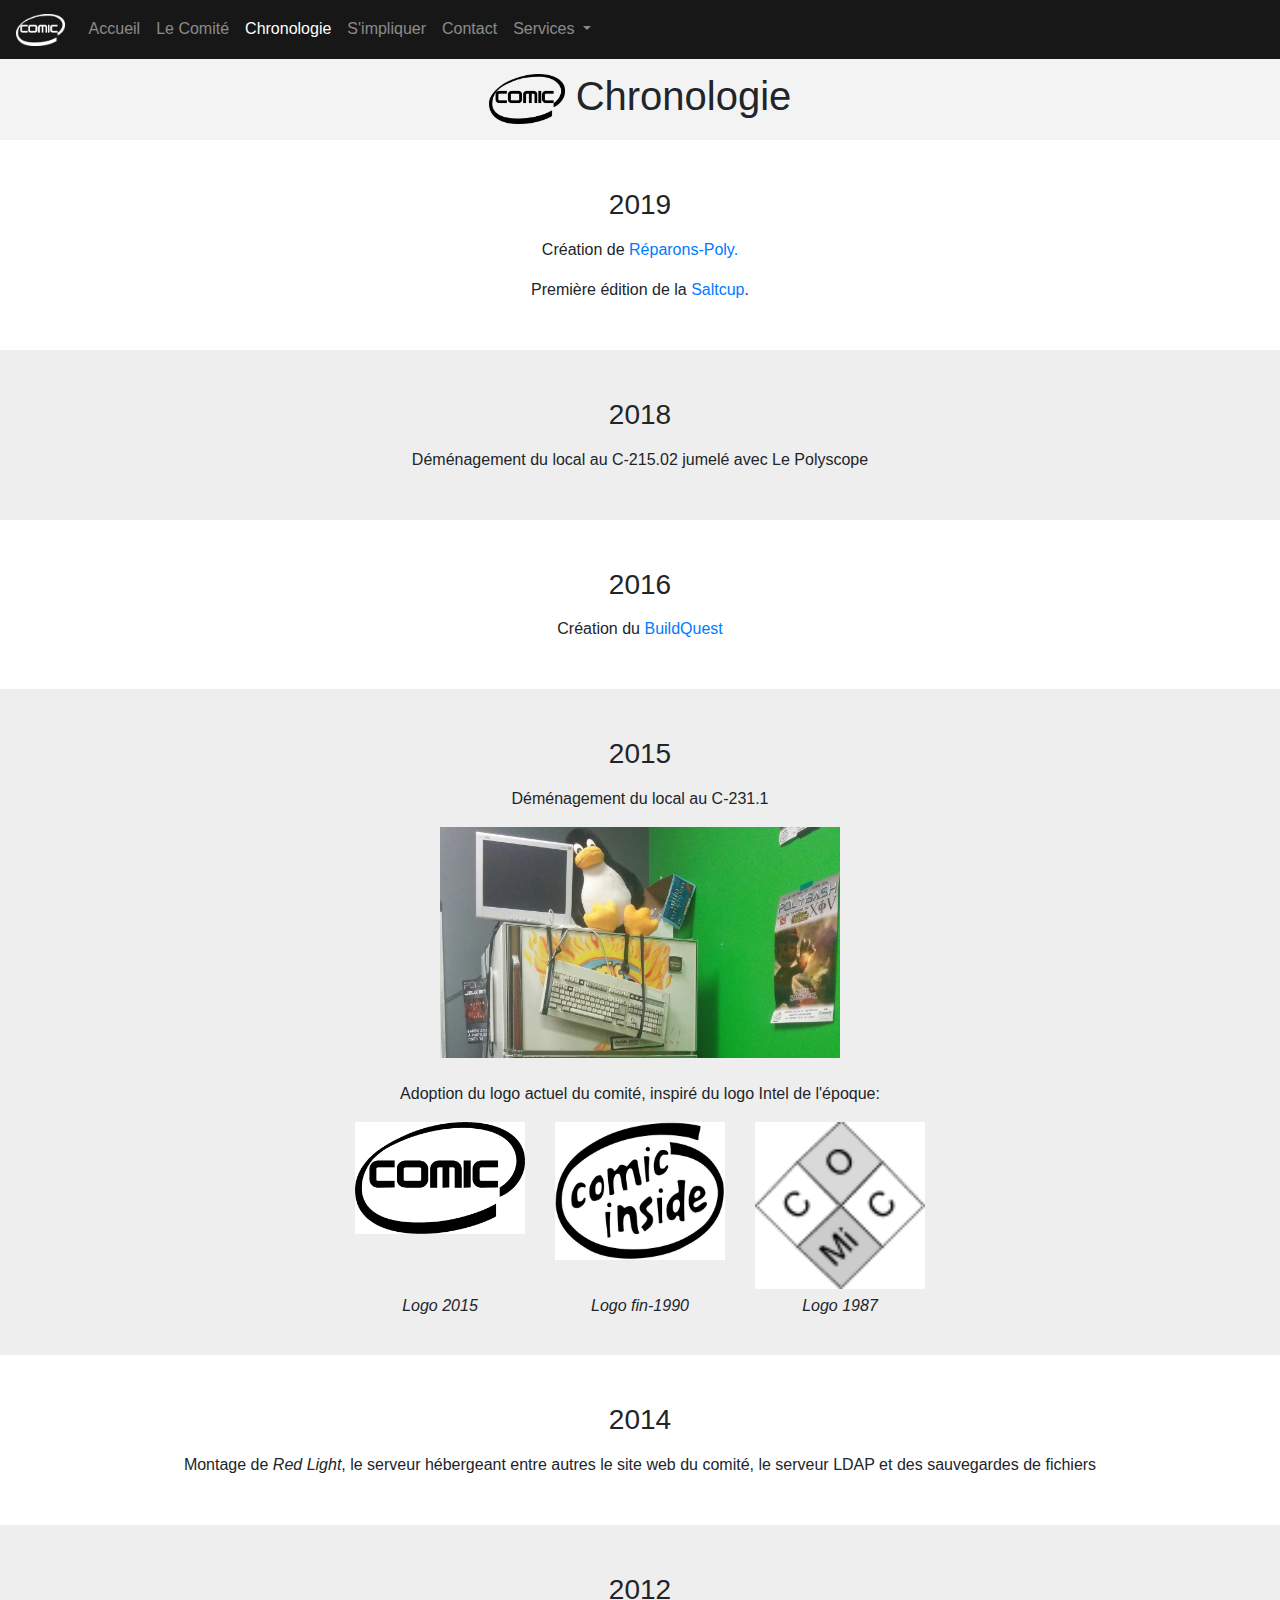
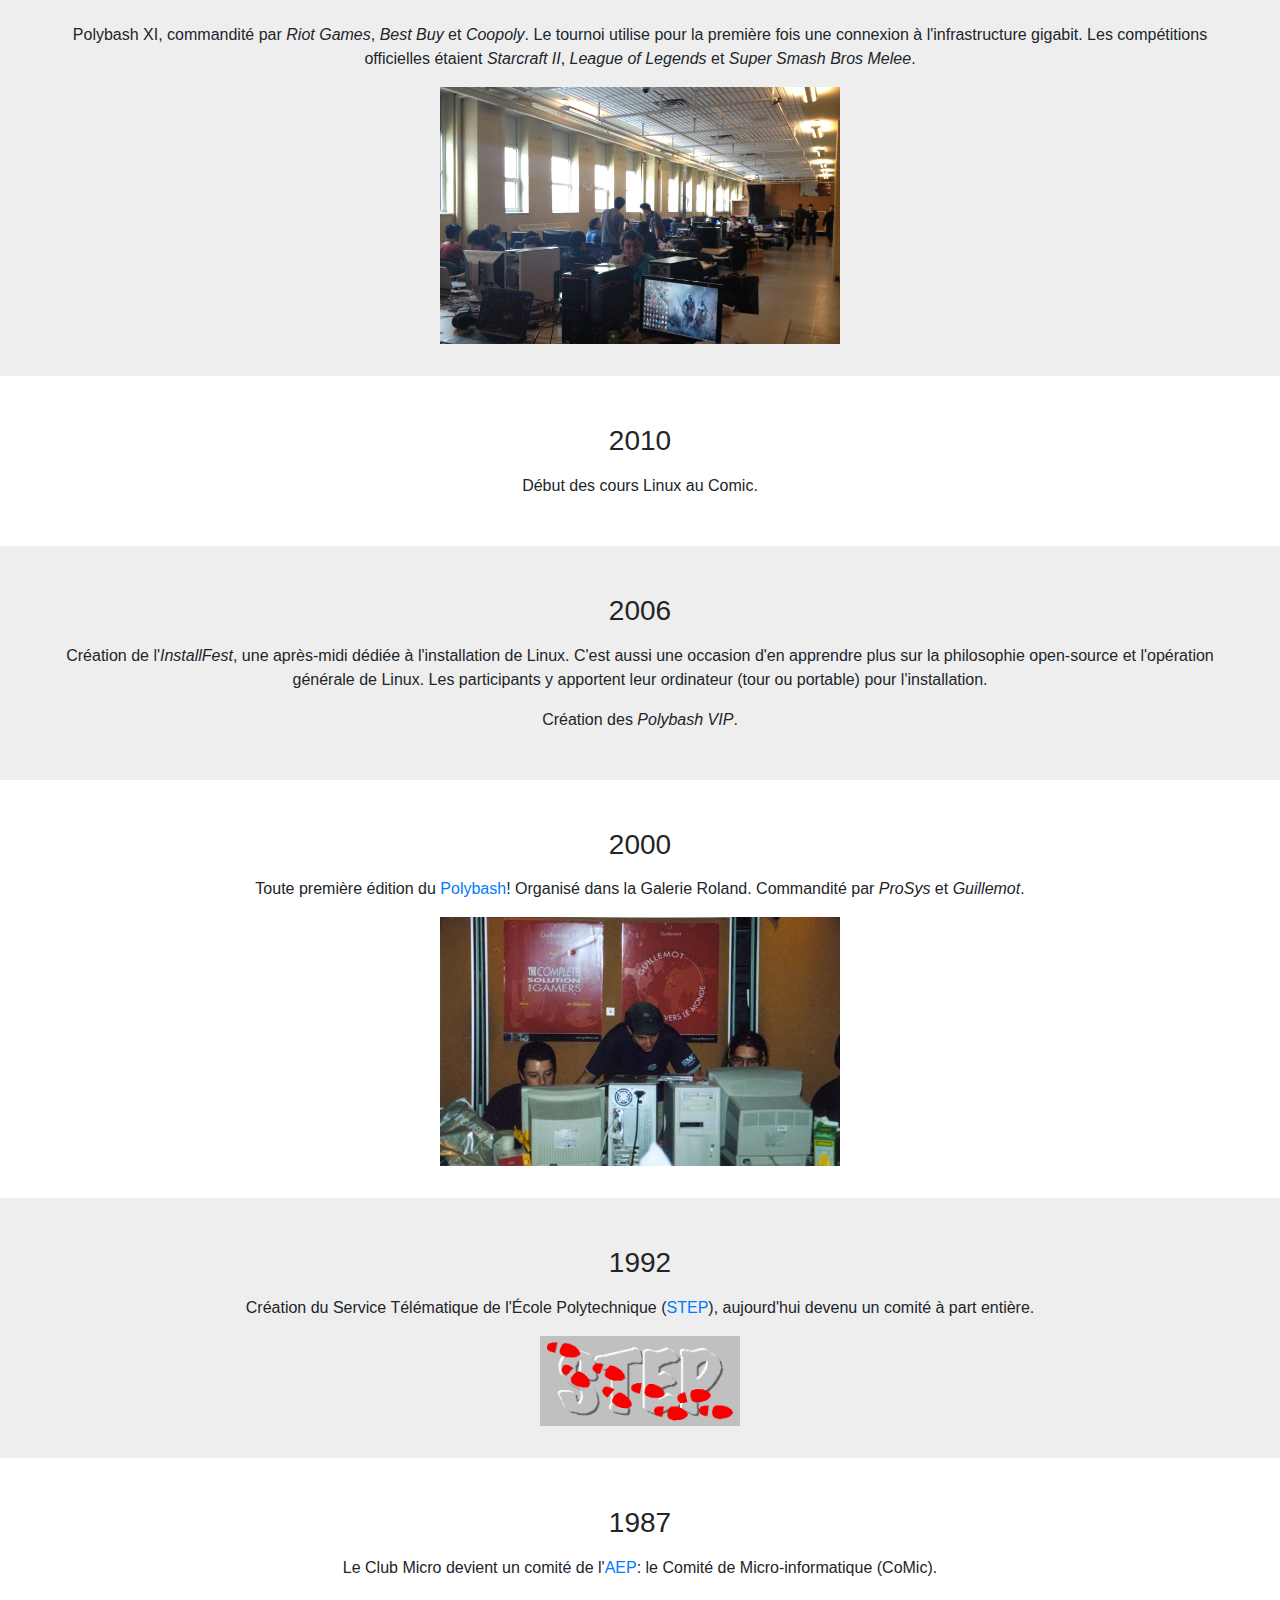
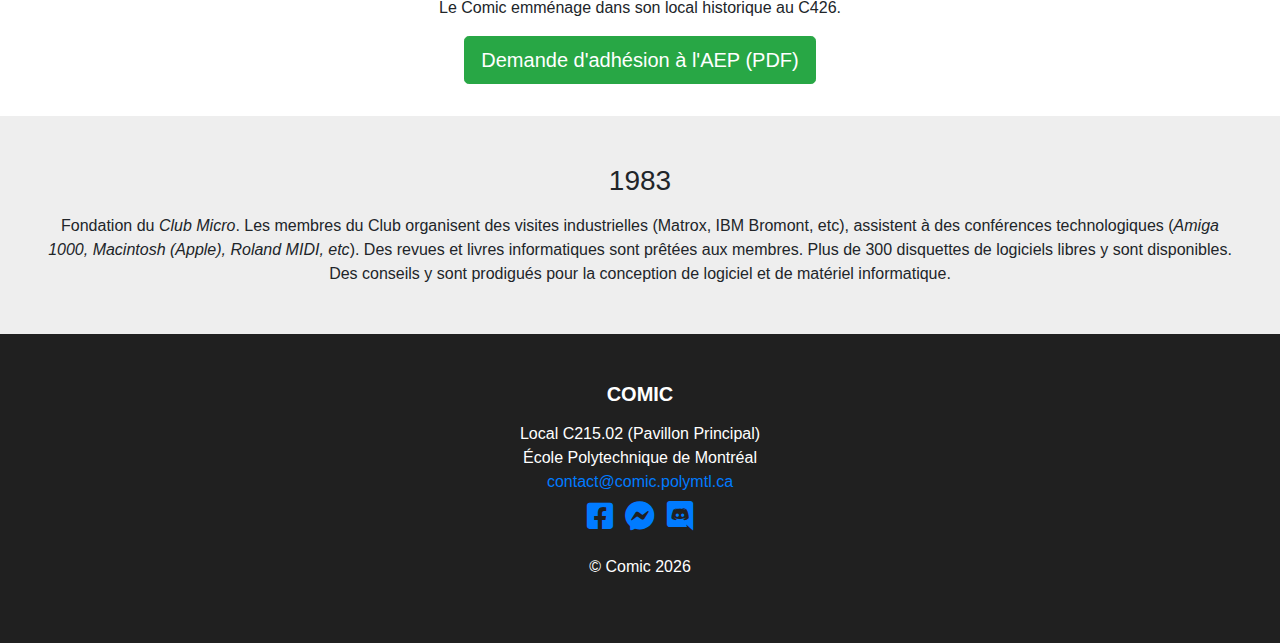
<file: chronologie.html>
<!-- Historique du Comic. Notre longévité est un point important. -->
<!-- Date de création: 10 juin 2020 -->
<!-- Auteur: Rétro -->

<!DOCTYPE html>
<html lang="fr">

<head>

  <meta charset="utf-8">
  <meta name="viewport" content="width=device-width, initial-scale=1, shrink-to-fit=no">
  <meta name="description" content="Comité de Micro-informatique de Polytechnique Montréal">
  <meta name="author" content="Comic">

  <title>Chronologie | Comic</title>

  <!-- Bootstrap core CSS -->
  <link href="vendor/bootstrap/css/bootstrap.min.css" rel="stylesheet">

  <!-- Style CSS du gabarit -->
  <link href="css/business-frontpage.css" rel="stylesheet">

  <!-- Style CSS du gabarit -->
  <link href="css/comic.css" rel="stylesheet">

  <!-- Icône -->
  <link rel="icon" type="image/png" sizes="96x96" href="ressources/icone-96x96.png">
  <link rel="manifest" href="ressources/manifest.json">
  <meta name="theme-color" content="#ffffff">

  <!-- Icônes des événements -->
  <link href="fontawesome-5.13.0/css/all.css" rel="stylesheet">

</head>

<body>

  <!-- Navigation -->
  <nav class="navbar navbar-expand-sm navbar-dark fixed-top">
    <div class="container nav-container">
      <a class="navbar-brand" href="index.html">
        <img src="ressources/logo_comic_blanc.png" alt="Logo" id="logoNavbar">
      </a>
      <button class="navbar-toggler" type="button" data-toggle="collapse" data-target="#navbarResponsive" aria-controls="navbarResponsive" aria-expanded="false" aria-label="Toggle navigation">
        <span class="navbar-toggler-icon"></span>
      </button>
      <div class="collapse navbar-collapse" id="navbarResponsive">
        <ul class="navbar-nav">

          <li class="nav-item"><a class="nav-link text-nowrap" href="index.html">Accueil<span class="sr-only">(current)</span></a></li>
          <li class="nav-item"><a class="nav-link text-nowrap" href="le-comité.html">Le Comité</a></li>
          <li class="nav-item active"><a class="nav-link text-nowrap" href="chronologie.html">Chronologie</a></li>
          <li class="nav-item"><a class="nav-link text-nowrap" href="s-impliquer.html">S'impliquer</a></li>
          <li class="nav-item"><a class="nav-link text-nowrap" href="contact.html">Contact</a></li>

          <li class="nav-item dropdown">
            <a class="nav-link dropdown-toggle" href="#" id="navbarDropdown" role="button" data-toggle="dropdown" aria-haspopup="true" aria-expanded="false">
              Services
            </a>
            <div class="dropdown-menu" aria-labelledby="navbarDropdown">
              <a class="dropdown-item" href="polybash.html"><i class="fa fa-trophy icone-evenement"></i> Polybash</a>
              <a class="dropdown-item" href="saltcup.html"><img id="icone-saltcup" class="icone-evenement" src="ressources/saliere-noire.svg" alt=""> Saltcup</a>
              <a class="dropdown-item" href="buildquest.html"><i class="fa fa-hammer icone-evenement"></i> BuildQuest</a>
              <a class="dropdown-item" href="réparons-poly.html"><i class="fa fa-wrench icone-evenement"></i> Réparons-Poly</a>
            </div>
          </li>

        </ul>
      </div>
    </div>
  </nav>

  <!-- En-tête de page -->
  <header id="en-tête-page">
    <h1 class="section-heading text-center">
      <img src="ressources/logo_comic.png" alt="Logo Comic">
      Chronologie
    </h1>
  </header>

  <!-- Contenu -->
  <section id="section-texte-centrée" class="section-impaire">
    <div class="container-fluid text-center">
      <h3 class="section-heading">2019</h3>
      <div class="row justify-content-center">
        <div class="col">
          <p>Création de <a class="lien-cliquable" href="https://www.polymtl.ca/durable/fid-2019-reparons-poly">Réparons-Poly.</a></p>
          <p>Première édition de la <a class="lien-cliquable" href="saltcup.html">Saltcup</a>.</p>
        </div>
      </div>
    </div>
  </section>

  <section id="section-texte-centrée" class="section-paire">
    <div class="container-fluid text-center">
      <h3 class="section-heading">2018</h3>
      <div class="row justify-content-center">
        <div class="col">
          <p>Déménagement du local au C-215.02 jumelé avec Le Polyscope</p>
        </div>
    </div>
  </section>

  <section id="section-texte-centrée" class="section-impaire">
    <div class="container-fluid text-center">
      <h3 class="section-heading">2016</h3>
      <div class="row justify-content-center">
        <div class="col">
          <p>Création du <a class="lien-cliquable" href="buildquest.html">BuildQuest</a></p>
        </div>
    </div>
  </section>

  <section id="section-texte-centrée" class="section-paire">
    <div class="container-fluid text-center">
      <h3 class="section-heading">2015</h3>
      <div class="row justify-content-center">
        <div class="col">
          <p>Déménagement du local au C-231.1</p>
        </div>
      </div>
      <div class="container-fluid text-center">
        <div class="row justify-content-center">
          <div style="max-width: 400px" class="image-page">
              <img src="ressources/local-placard-rogne.jpeg" alt="Local au C-231.1">
          </div>
        </div>
      </div>
      <br>
      <div class="row justify-content-center">
        <div class="col">
          <p>Adoption du logo actuel du comité, inspiré du logo Intel de l'époque:</p>
        </div>
      </div>
      <div class="container-fluid text-center">
        <div class="row justify-content-center">
          <div style="max-width: 200px" class="col-4 image-page">
              <img style="background-color: white" src="ressources/logo-2015.png" alt="Logo 2015">
          </div>
          <div style="max-width: 200px" class="col-4 image-page">
              <!-- On a pas de date exacte quant à l'adoption du logo Comic-inside -->
              <img style="background-color: white" src="ressources/logo-comic-inside.jpeg" alt="Logo fin-1990">
          </div>
          <div style="max-width: 200px" class="col-4 image-page">
              <img style="background-color: white" src="ressources/logo-1987.png" alt="Logo 1987">
          </div>
        </div>
        <div class="row justify-content-center">
          <div style="max-width: 200px" class="col-4 image-page">
              <p class="légende">Logo 2015</p>
          </div>
          <div style="max-width: 200px" class="col-4 image-page">
              <p class="légende">Logo fin-1990</p>
          </div>
          <div style="max-width: 200px" class="col-4 image-page">
              <p class="légende">Logo 1987</p>
          </div>
        </div>
      </div>
  </section>

  <section id="section-texte-centrée" class="section-impaire">
    <div class="container-fluid text-center">
      <h3 class="section-heading">2014</h3>
      <div class="row justify-content-center">
        <div class="col">
          <p>Montage de <i>Red Light</i>, le serveur hébergeant entre autres le site web du comité, le serveur LDAP et des sauvegardes de fichiers</p>
        </div>
      </div>
    </div>
  </section>

  <section id="section-texte-centrée" class="section-paire">
    <div class="container-fluid text-center">
      <h3 class="section-heading">2012</h3>
      <div class="row justify-content-center">
        <div class="col">
          <p>Polybash XI, commandité par <i>Riot Games</i>, <i>Best Buy</i> et <i>Coopoly</i>. Le tournoi utilise pour la première fois une connexion à l'infrastructure gigabit. Les compétitions officielles étaient <i>Starcraft II</i>, <i>League of Legends</i> et <i>Super Smash Bros Melee</i>.</p>
        </div>
      </div>
      <div class="container-fluid text-center">
        <div class="row justify-content-center">
          <div style="max-width: 400px" class="image-page">
              <img src="ressources/polybash-x.jpeg" alt="Polybash X">
          </div>
        </div>
      </div>
    </div>
  </section>

  <section id="section-texte-centrée" class="section-impaire">
    <div class="container-fluid text-center">
      <h3 class="section-heading">2010</h3>
      <div class="row justify-content-center">
        <div class="col">
          <p>Début des cours Linux au Comic.</p>
        </div>
      </div>
    </div>
  </section>

  <section id="section-texte-centrée" class="section-paire">
    <div class="container-fluid text-center">
      <h3 class="section-heading">2006</h3>
      <div class="row justify-content-center">
        <div class="col">
          <p>Création de l'<i>InstallFest</i>, une après-midi dédiée à l'installation de Linux. C'est aussi une occasion d'en apprendre plus sur la philosophie open-source et l'opération générale de Linux. Les participants y apportent leur ordinateur (tour ou portable) pour l'installation.</p>
        </div>
      </div>
      <div class="row justify-content-center">
        <div class="col">
          <p>Création des <i>Polybash VIP</i>.</p>
        </div>
      </div>
    </div>
  </section>

  <section id="section-texte-centrée" class="section-impaire">
    <div class="container-fluid text-center">
      <h3 class="section-heading">2000</h3>
      <div class="row justify-content-center">
        <div class="col">
          <p>Toute première édition du <a class="lien-cliquable" href="polybash.html">Polybash</a>! Organisé dans la Galerie Roland. Commandité par <i>ProSys</i> et <i>Guillemot</i>.</p>
        </div>
      </div>
      <div class="container-fluid text-center">
        <div class="row justify-content-center">
          <div style="max-width: 400px" class="image-page">
              <img src="ressources/bash-2000.jpeg" alt="Polybash 2000">
          </div>
        </div>
      </div>
    </div>
  </section>

  <section id="section-texte-centrée" class="section-paire">
    <div class="container-fluid text-center">
      <h3 class="section-heading">1992</h3>
      <div class="row justify-content-center">
        <div class="col">
        <p>Création du Service Télématique de l'École Polytechnique (<a href="https://infos.step.polymtl.ca/">STEP</a>), aujourd'hui devenu un comité à part entière.</p>
        </div>
        <div class="container-fluid text-center">
          <div class="row justify-content-center">
            <div style="max-width: 200px" class="image-page">
                <img src="ressources/step.gif" alt="Vieux logo du STEP">
              </div>
            </div>
          </div>
        </div>
      </div>
    </div>
  </section>

  <section id="section-texte-centrée" class="section-impaire">
    <div class="container-fluid text-center">
      <h3 class="section-heading">1987</h3>
      <div class="row justify-content-center">
        <div class="col">
        <p>Le Club Micro devient un comité de l'<a class="lien-cliquable" href="https://www.aep.polymtl.ca/">AEP</a>: le Comité de Micro-informatique (CoMic).</p>
        <p>Le Comic emménage dans son local historique au C426.</p>
        </div>
      </div>
      <div class="row justify-content-center">
        <div class="col">
          <button type="button" class="btn btn-lg btn-success"><a class="lien-cliquable" href="ressources/Demande_dadhesion_a_lAEP_mai_1987.pdf">Demande d'adhésion à l'AEP (PDF)</a></button>
        </div>
      </div>
    </div>
  </section>

  <section id="section-texte-centrée" class="section-paire">
    <div class="container-fluid text-center">
      <h3 class="section-heading">1983</h3>
      <div class="row justify-content-center">
        <div class="col">
          <p>Fondation du <i>Club Micro</i>. Les membres du Club organisent des visites industrielles (Matrox, IBM Bromont, etc), assistent à des conférences technologiques (<i>Amiga 1000, Macintosh (Apple), Roland MIDI, etc</i>). Des revues et livres informatiques sont prêtées aux membres. Plus de 300 disquettes de logiciels libres y sont disponibles. Des conseils y sont prodigués pour la conception de logiciel et de matériel informatique.</p>
        </div>
      </div>
    </div>
  </section>

  <!-- Bas-de-page -->
  <footer class="py-5">
    <div class="container text-center">
      <h5><b><p>COMIC</p></b></h5>
      <p>Local C215.02 (Pavillon Principal)
        <br>École Polytechnique de Montréal
        <br><a class="lien-cliquable" href="mailto:contact@comic.polymtl.ca">contact@comic.polymtl.ca</a>
        <br><a class="réseau-social" href="https://www.facebook.com/lecomicpolymtl/"><i class="fab fa-facebook-square"></i></a>
        <a class="réseau-social" href="https://m.me/lecomicpolymtl"><i class="fab fa-facebook-messenger"></i></a>
        <!-- NOTE: Le lien d'invitation vers le Discord du Polybash est lié
        au compte personnel de Rétro. Créer un nouveau lien d'invitation --à date d'expiration illimitée-- quand ce sera approprié. -->
        <a class="réseau-social" href="https://discord.gg/EqHDKYK"><i class="fab fa-discord"></i></a></p>
      <p>&copy; Comic <script>document.write( new Date().getFullYear() );</script></p>
    </div>
    <!-- /.container -->
  </footer>

  <!-- Bootstrap core JavaScript -->
  <script src="vendor/jquery/jquery.min.js"></script>
  <script src="vendor/bootstrap/js/bootstrap.bundle.min.js"></script>

</body>

</html>
</file>
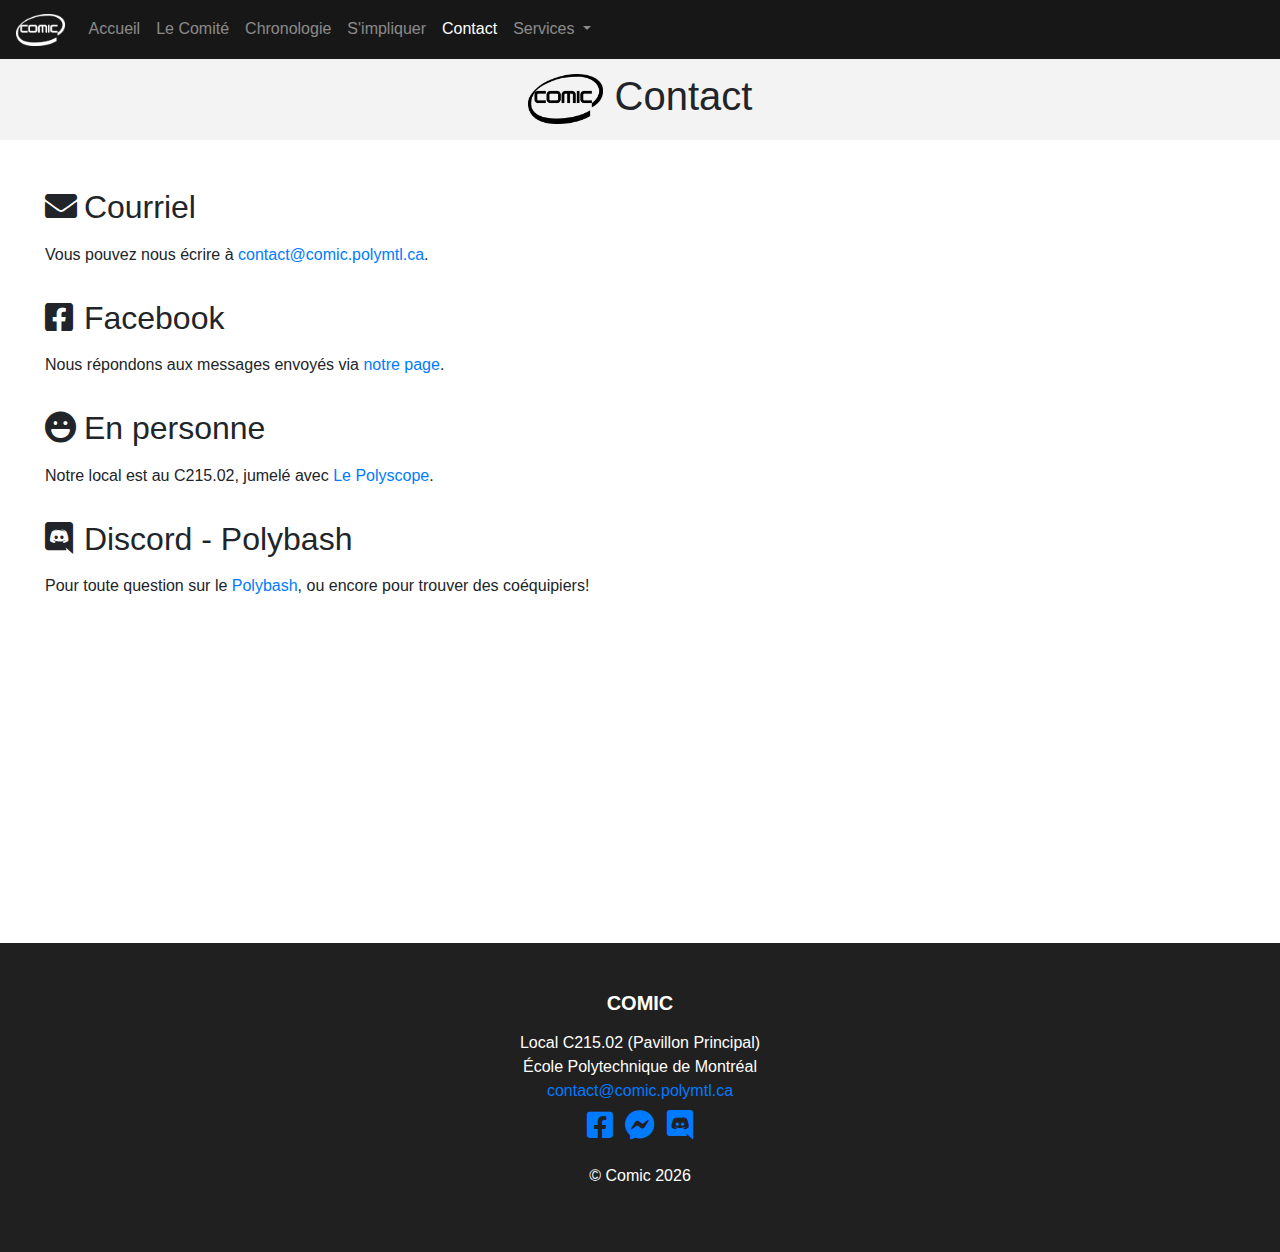
<file: contact.html>
<!-- Moyens pour le public de nous contacter -->
<!-- Date de création: 10 juin 2020 -->
<!-- Auteur: Rétro -->

<!DOCTYPE html>
<html lang="fr">

<head>

  <meta charset="utf-8">
  <meta name="viewport" content="width=device-width, initial-scale=1, shrink-to-fit=no">
  <meta name="description" content="Comité de Micro-informatique de Polytechnique Montréal">
  <meta name="author" content="Comic">

  <title>Contact | Comic</title>

  <!-- Bootstrap core CSS -->
  <link href="vendor/bootstrap/css/bootstrap.min.css" rel="stylesheet">

  <!-- Style CSS du gabarit -->
  <link href="css/business-frontpage.css" rel="stylesheet">

  <!-- Style CSS du gabarit -->
  <link href="css/comic.css" rel="stylesheet">

  <!-- Icône -->
  <link rel="icon" type="image/png" sizes="96x96" href="ressources/icone-96x96.png">
  <link rel="manifest" href="ressources/manifest.json">
  <meta name="theme-color" content="#ffffff">

  <!-- Icônes des événements -->
  <link href="fontawesome-5.13.0/css/all.css" rel="stylesheet">

</head>

<body>

  <!-- Navigation -->
  <nav class="navbar navbar-expand-sm navbar-dark fixed-top">
    <div class="container nav-container">
      <a class="navbar-brand" href="index.html">
        <img src="ressources/logo_comic_blanc.png" alt="Logo" id="logoNavbar">
      </a>
      <button class="navbar-toggler" type="button" data-toggle="collapse" data-target="#navbarResponsive" aria-controls="navbarResponsive" aria-expanded="false" aria-label="Toggle navigation">
        <span class="navbar-toggler-icon"></span>
      </button>
      <div class="collapse navbar-collapse" id="navbarResponsive">
        <ul class="navbar-nav">

          <li class="nav-item"><a class="nav-link text-nowrap" href="index.html">Accueil<span class="sr-only">(current)</span></a></li>
          <li class="nav-item"><a class="nav-link text-nowrap" href="le-comité.html">Le Comité</a></li>
          <li class="nav-item"><a class="nav-link text-nowrap" href="chronologie.html">Chronologie</a></li>
          <li class="nav-item"><a class="nav-link text-nowrap" href="s-impliquer.html">S'impliquer</a></li>
          <li class="nav-item active"><a class="nav-link text-nowrap" href="contact.html">Contact</a></li>

          <li class="nav-item dropdown">
            <a class="nav-link dropdown-toggle" href="#" id="navbarDropdown" role="button" data-toggle="dropdown" aria-haspopup="true" aria-expanded="false">
              Services
            </a>
            <div class="dropdown-menu" aria-labelledby="navbarDropdown">
              <a class="dropdown-item" href="polybash.html"><i class="fa fa-trophy icone-evenement"></i> Polybash</a>
              <a class="dropdown-item" href="saltcup.html"><img id="icone-saltcup" class="icone-evenement" src="ressources/saliere-noire.svg" alt=""> Saltcup</a>
              <a class="dropdown-item" href="buildquest.html"><i class="fa fa-hammer icone-evenement"></i> BuildQuest</a>
              <a class="dropdown-item" href="réparons-poly.html"><i class="fa fa-wrench icone-evenement"></i> Réparons-Poly</a>
            </div>
          </li>

        </ul>
      </div>
    </div>
  </nav>

  <!-- En-tête de page -->
  <header id="en-tête-page">
    <h1 class="section-heading text-center">
      <img src="ressources/logo_comic.png" alt="Logo Comic">
      Contact
    </h1>
  </header>

  <!-- Contenu -->
  <section id="contact" class="section-impaire">
    <div class="container-fluid text-left">
      <h3 class="section-heading"><i class="fa fa-envelope"></i> Courriel</h3>
      <div class="row justify-content-left">
        <div class="col">
        <p>Vous pouvez nous écrire à <a class="lien-cliquable" href="mailto:contact@comic.polymtl.ca">contact@comic.polymtl.ca</a>.</p>
        </div>
      </div>

      <h3 class="section-heading"><i class="fab fa-facebook-square"></i> Facebook</h3>
      <div class="row justify-content-left">
        <div class="col">
        <p>Nous répondons aux messages envoyés via <a class="lien-cliquable" href="https://www.facebook.com/lecomicpolymtl/">notre page</a>.</p>
        </div>
      </div>

      <h3 class="section-heading"><i class="fa fa-laugh"></i> En personne</h3>
      <div class="row justify-content-left">
        <div class="col">
        <!-- TODO: Écrire Le Polyscope avec leur police spéciale -->
        <p>Notre local est au C215.02, jumelé avec <a class="lien-cliquable" href="https://www.polyscope.qc.ca/">Le Polyscope</a>.</p>
        </div>
      </div>

      <h3 class="section-heading"><i class="fab fa-discord"></i> Discord - Polybash</h3>
      <div class="row justify-content-left">
        <div class="col">
          <p>Pour toute question sur le <a class="lien-cliquable" href="polybash.html">Polybash</a>, ou encore pour trouver des coéquipiers!
          <!-- TODO: Remplacer le lien d'invitation par le widget discord du serveur:
                  https://blog.discord.com/add-the-discord-widget-to-your-site-d45ffcd718c6 -->
          <br>
          <br>
          <div id="widget-discord">
            <iframe src="https://discordapp.com/widget?id=540605292631556136&theme=dark" width="100%" height="250" allowtransparency="true" frameborder="0"></iframe>
          </div>
          </p>
        </div>
      </div>
    </div>
  </section>

  <!-- Bas-de-page -->
  <footer class="py-5">
    <div class="container text-center">
      <h5><b><p>COMIC</p></b></h5>
      <p>Local C215.02 (Pavillon Principal)
        <br>École Polytechnique de Montréal
        <br><a class="lien-cliquable" href="mailto:contact@comic.polymtl.ca">contact@comic.polymtl.ca</a>
        <br><a class="réseau-social" href="https://www.facebook.com/lecomicpolymtl/"><i class="fab fa-facebook-square"></i></a>
        <a class="réseau-social" href="https://m.me/lecomicpolymtl"><i class="fab fa-facebook-messenger"></i></a>
        <!-- NOTE: Le lien d'invitation vers le Discord du Polybash est lié
        au compte personnel de Rétro. Créer un nouveau lien d'invitation --à date d'expiration illimitée-- quand ce sera approprié. -->
        <a class="réseau-social" href="https://discord.gg/EqHDKYK"><i class="fab fa-discord"></i></a></p>
      <p>&copy; Comic <script>document.write( new Date().getFullYear() );</script></p>
    </div>
    <!-- /.container -->
  </footer>

  <!-- Bootstrap core JavaScript -->
  <script src="vendor/jquery/jquery.min.js"></script>
  <script src="vendor/bootstrap/js/bootstrap.bundle.min.js"></script>

</body>

</html>
</file>
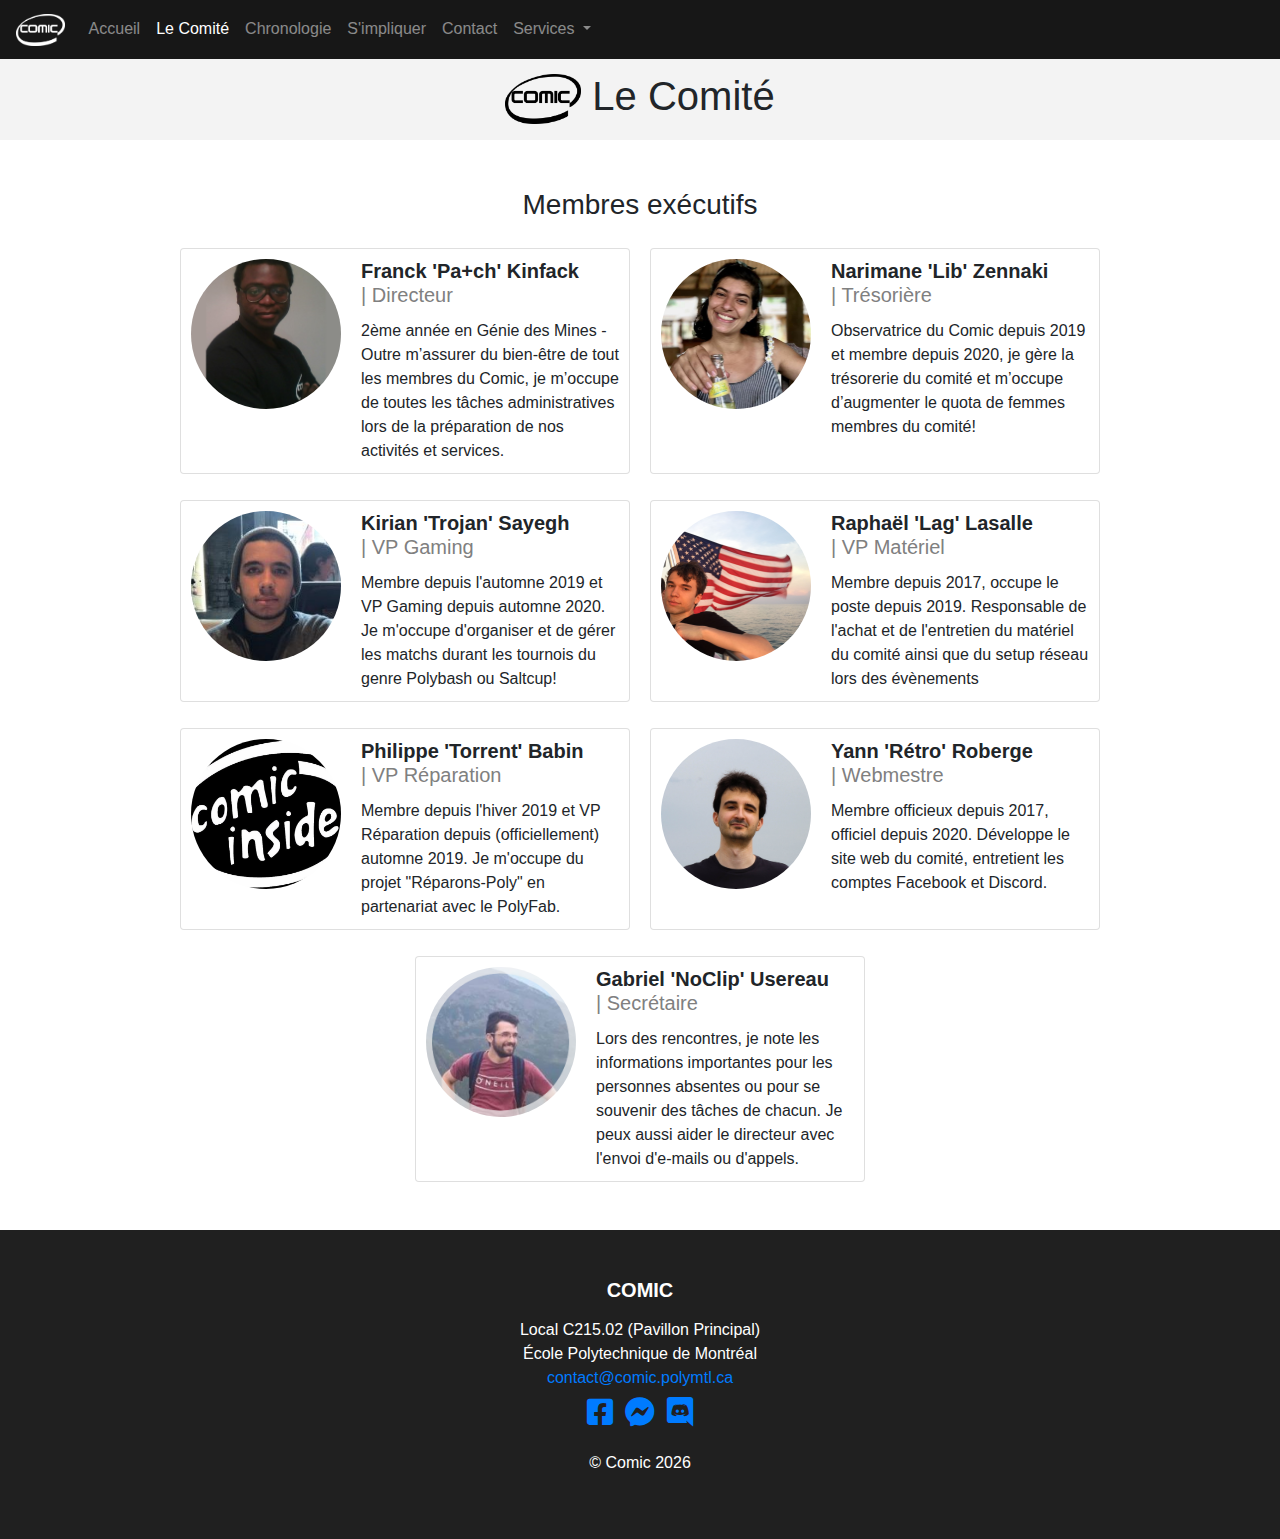
<file: le-comité.html>
<!-- Liste des membres du comité -->
<!-- Date de création: 10 juin 2020 -->
<!-- Auteur: Rétro -->

<!DOCTYPE html>
<html lang="fr">

<head>

  <meta charset="utf-8">
  <meta name="viewport" content="width=device-width, initial-scale=1, shrink-to-fit=no">
  <meta name="description" content="Comité de Micro-informatique de Polytechnique Montréal">
  <meta name="author" content="Comic">

  <title>Le Comité | Comic</title>

  <!-- Bootstrap core CSS -->
  <link href="vendor/bootstrap/css/bootstrap.min.css" rel="stylesheet">

  <!-- Style CSS du gabarit -->
  <link href="css/business-frontpage.css" rel="stylesheet">

  <!-- Style CSS du gabarit -->
  <link href="css/comic.css" rel="stylesheet">

  <!-- Icône -->
  <link rel="icon" type="image/png" sizes="96x96" href="ressources/icone-96x96.png">
  <link rel="manifest" href="ressources/manifest.json">
  <meta name="theme-color" content="#ffffff">

  <!-- Icônes des événements -->
  <link href="fontawesome-5.13.0/css/all.css" rel="stylesheet">

</head>

<body>

  <!-- Navigation -->
  <nav class="navbar navbar-expand-sm navbar-dark fixed-top">
    <div class="container nav-container">
      <a class="navbar-brand" href="index.html">
        <img src="ressources/logo_comic_blanc.png" alt="Logo" id="logoNavbar">
      </a>
      <button class="navbar-toggler" type="button" data-toggle="collapse" data-target="#navbarResponsive" aria-controls="navbarResponsive" aria-expanded="false" aria-label="Toggle navigation">
        <span class="navbar-toggler-icon"></span>
      </button>
      <div class="collapse navbar-collapse" id="navbarResponsive">
        <ul class="navbar-nav">

          <li class="nav-item"><a class="nav-link text-nowrap" href="index.html">Accueil<span class="sr-only">(current)</span></a></li>
          <li class="nav-item active"><a class="nav-link text-nowrap" href="le-comité.html">Le Comité</a></li>
          <li class="nav-item"><a class="nav-link text-nowrap" href="chronologie.html">Chronologie</a></li>
          <li class="nav-item"><a class="nav-link text-nowrap" href="s-impliquer.html">S'impliquer</a></li>
          <li class="nav-item"><a class="nav-link text-nowrap" href="contact.html">Contact</a></li>

          <li class="nav-item dropdown">
            <a class="nav-link dropdown-toggle" href="#" id="navbarDropdown" role="button" data-toggle="dropdown" aria-haspopup="true" aria-expanded="false">
              Services
            </a>
            <div class="dropdown-menu" aria-labelledby="navbarDropdown">
              <a class="dropdown-item" href="polybash.html"><i class="fa fa-trophy icone-evenement"></i> Polybash</a>
              <a class="dropdown-item" href="saltcup.html"><img id="icone-saltcup" class="icone-evenement" src="ressources/saliere-noire.svg" alt=""> Saltcup</a>
              <a class="dropdown-item" href="buildquest.html"><i class="fa fa-hammer icone-evenement"></i> BuildQuest</a>
              <a class="dropdown-item" href="réparons-poly.html"><i class="fa fa-wrench icone-evenement"></i> Réparons-Poly</a>
            </div>
          </li>

        </ul>
      </div>
    </div>
  </nav>

  <!-- En-tête de page -->
  <header id="en-tête-page">
    <h1 class="section-heading text-center">
      <img src="ressources/logo_comic.png" alt="Logo Comic">
      Le Comité
    </h1>
  </header>

  <!-- Portraits -->
  <section class="section-portraits section-impaire">
    <h3 class="section-heading text-center">Membres exécutifs</h3>
      <div class="container-fluid text-left">
          <div class="row row-cols-2 row-cols-sm-auto justify-content-center">
              <div class="card mb-3">
                <div class="row no-gutters">
                  <div class="portrait col-md-auto">
                    <img src="ressources/portraits/patch.png" class="card-img" alt="Membre">
                  </div>
                  <div class="col-md">
                    <div class="card-body">
                      <h5 class="card-title"><span class="pseudo">Franck 'Pa+ch' Kinfack</span><br><span class="rôle"> | Directeur</span></h5>
                      <p class="card-text">2ème année en Génie des Mines - Outre m’assurer du bien-être de tout les membres du Comic, je m’occupe de toutes les tâches administratives lors de la préparation de nos activités et services.</p>
                    </div>
                  </div>
                </div>
              </div>

              <div class="card mb-3">
                <div class="row no-gutters">
                  <div class="portrait col-md-auto">
                    <img src="ressources/portraits/lib.jpeg" class="card-img" alt="Membre">
                  </div>
                  <div class="col-md">
                    <div class="card-body">
                      <h5 class="card-title"><span class="pseudo">Narimane 'Lib' Zennaki</span><br><span class="rôle"> | Trésorière</span></h5>
                      <p class="card-text">Observatrice du Comic depuis 2019 et membre depuis 2020, je gère la trésorerie du comité et m’occupe d’augmenter le quota de femmes membres du comité!</p>
                    </div>
                  </div>
                </div>
              </div>

              <div class="card mb-3">
                <div class="row no-gutters">
                  <div class="portrait col-md-auto">
                    <img src="ressources/portraits/trojan.jpeg" class="card-img" alt="Membre">
                  </div>
                  <div class="col-md">
                    <div class="card-body">
                      <h5 class="card-title"><span class="pseudo">Kirian 'Trojan' Sayegh</span><br><span class="rôle"> | VP Gaming</span></h5>
                      <p class="card-text">Membre depuis l'automne 2019 et VP Gaming depuis automne 2020. Je m'occupe d'organiser et de gérer les matchs durant les tournois du genre Polybash ou Saltcup!</p>
                    </div>
                  </div>
                </div>
              </div>

              <div class="card mb-3">
                <div class="row no-gutters">
                  <div class="portrait col-md-auto">
                    <img src="ressources/portraits/lag.jpeg" class="card-img" alt="Membre">
                  </div>
                  <div class="col-md">
                    <div class="card-body">
                      <h5 class="card-title"><span class="pseudo">Raphaël 'Lag' Lasalle</span><br><span class="rôle"> | VP Matériel</span></h5>
                      <p class="card-text">Membre depuis 2017, occupe le poste depuis 2019. Responsable de l'achat et de l'entretien du matériel du comité ainsi que du setup réseau lors des évènements</p>
                    </div>
                  </div>
                </div>
              </div>
          </div>

          <div class="row row-cols-2 row-cols-sm-auto justify-content-center">
              <div class="card mb-3">
                <div class="row no-gutters">
                  <div class="portrait col-md-auto">
                    <img src="ressources/logo-comic-2-lignes.jpeg" class="card-img" alt="Membre">
                  </div>
                  <div class="col-md">
                    <div class="card-body">
                      <h5 class="card-title"><span class="pseudo">Philippe 'Torrent' Babin</span><br><span class="rôle"> | VP Réparation</span></h5>
                      <p class="card-text">Membre depuis l'hiver 2019 et VP Réparation depuis (officiellement) automne 2019. Je m'occupe du projet "Réparons-Poly" en partenariat avec le PolyFab.</p>
                    </div>
                  </div>
                </div>
              </div>

              <div class="card mb-3">
                <div class="row no-gutters">
                  <div class="portrait col-md-auto">
                    <img src="ressources/portraits/retro.png" class="card-img" alt="Membre">
                  </div>
                  <div class="col-md">
                    <div class="card-body">
                      <h5 class="card-title"><span class="pseudo">Yann 'Rétro' Roberge</span><br><span class="rôle"> | Webmestre</span></h5>
                      <p class="card-text">Membre officieux depuis 2017, officiel depuis 2020. Développe le site web du comité, entretient les comptes Facebook et Discord.</p>
                    </div>
                  </div>
                </div>
              </div>

              <div class="card mb-3">
                <div class="row no-gutters">
                  <div class="portrait col-md-auto">
                    <img src="ressources/portraits/noclip.png" class="card-img" alt="Membre">
                  </div>
                  <div class="col-md">
                    <div class="card-body">
                      <h5 class="card-title"><span class="pseudo">Gabriel 'NoClip' Usereau</span><br><span class="rôle"> | Secrétaire</span></h5>
                      <p class="card-text">Lors des rencontres, je note les informations importantes pour les personnes absentes ou pour se souvenir des tâches de chacun. Je peux aussi aider le directeur avec l'envoi d'e-mails ou d'appels.</p>
                    </div>
                  </div>
                </div>
              </div>
          </div>
      </div>
  </section>

  <!-- Bas-de-page -->
  <footer class="py-5">
    <div class="container text-center">
      <h5><b><p>COMIC</p></b></h5>
      <p>Local C215.02 (Pavillon Principal)
        <br>École Polytechnique de Montréal
        <br><a class="lien-cliquable" href="mailto:contact@comic.polymtl.ca">contact@comic.polymtl.ca</a>
        <br><a class="réseau-social" href="https://www.facebook.com/lecomicpolymtl/"><i class="fab fa-facebook-square"></i></a>
        <a class="réseau-social" href="https://m.me/lecomicpolymtl"><i class="fab fa-facebook-messenger"></i></a>
        <!-- NOTE: Le lien d'invitation vers le Discord du Polybash est lié
        au compte personnel de Rétro. Créer un nouveau lien d'invitation --à date d'expiration illimitée-- quand ce sera approprié. -->
        <a class="réseau-social" href="https://discord.gg/EqHDKYK"><i class="fab fa-discord"></i></a></p>
      <p>&copy; Comic <script>document.write( new Date().getFullYear() );</script></p>
    </div>
    <!-- /.container -->
  </footer>

  <!-- Bootstrap core JavaScript -->
  <script src="vendor/jquery/jquery.min.js"></script>
  <script src="vendor/bootstrap/js/bootstrap.bundle.min.js"></script>

</body>

</html>
</file>
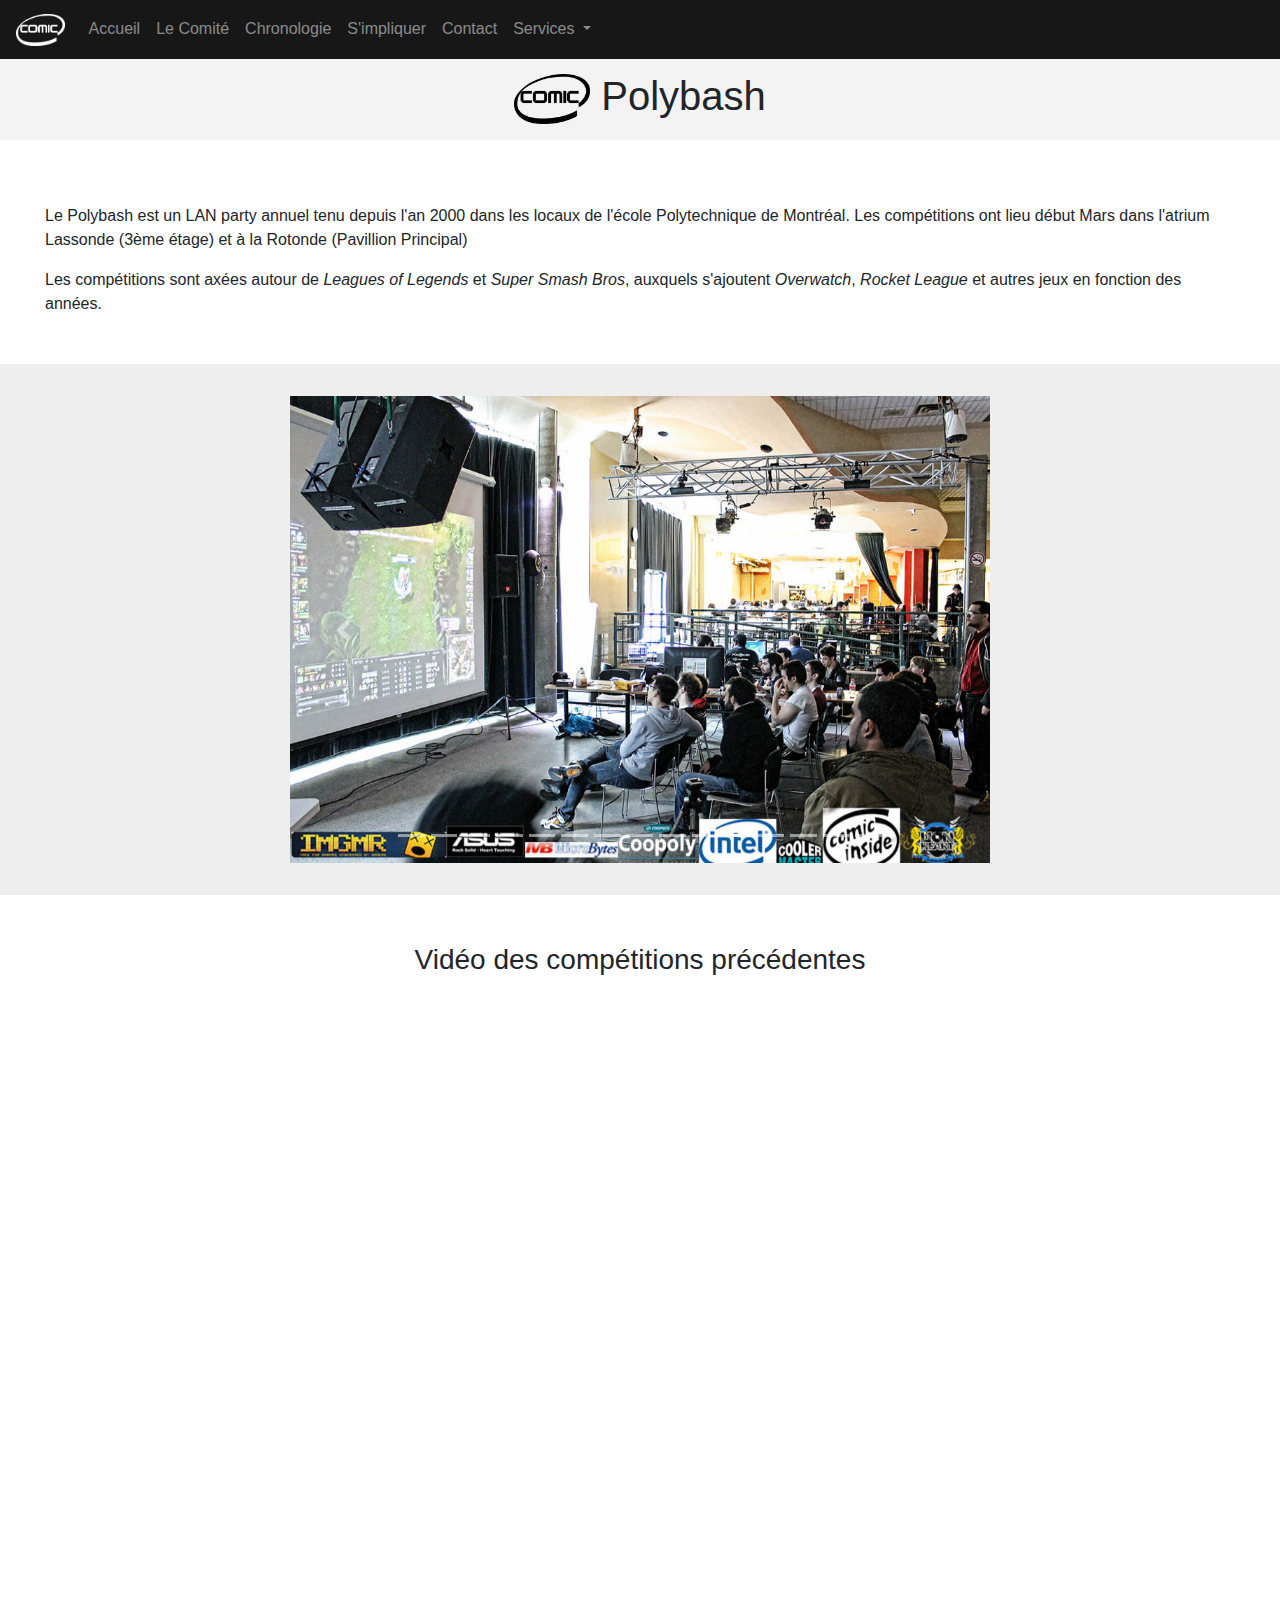
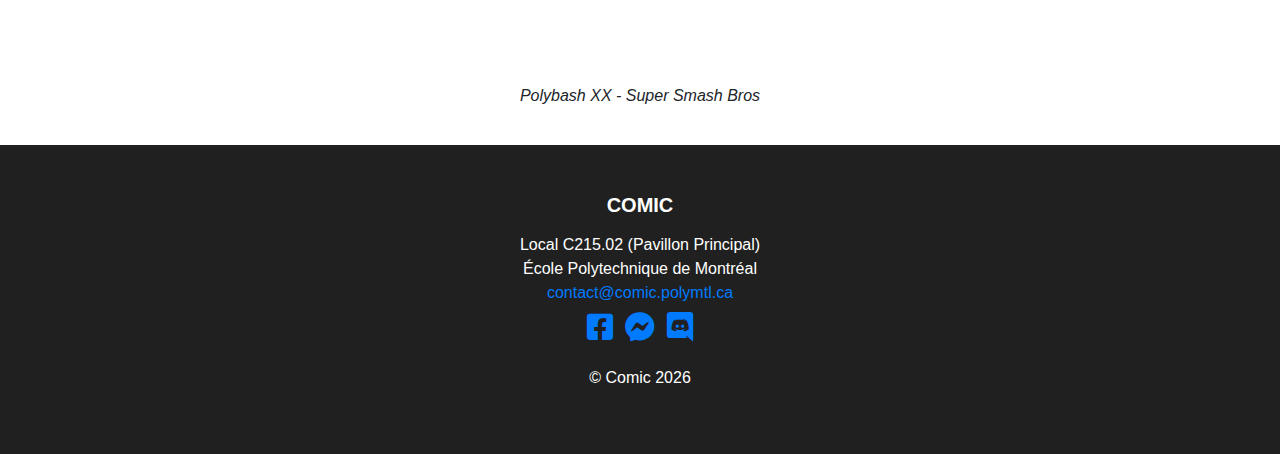
<file: polybash.html>
<!-- Polybash -->
<!-- Date de création: 11 juin 2020 -->
<!-- Auteur: Rétro -->

<!DOCTYPE html>
<html lang="fr">

<head>

  <meta charset="utf-8">
  <meta name="viewport" content="width=device-width, initial-scale=1, shrink-to-fit=no">
  <meta name="description" content="Comité de Micro-informatique de Polytechnique Montréal">
  <meta name="author" content="Comic">

  <title>Polybash | Comic</title>

  <!-- Bootstrap core CSS -->
  <link href="vendor/bootstrap/css/bootstrap.min.css" rel="stylesheet">

  <!-- Style CSS du gabarit -->
  <link href="css/business-frontpage.css" rel="stylesheet">

  <!-- Style CSS du gabarit -->
  <link href="css/comic.css" rel="stylesheet">

  <!-- Icône -->
  <link rel="icon" type="image/png" sizes="96x96" href="ressources/icone-96x96.png">
  <link rel="manifest" href="ressources/manifest.json">
  <meta name="theme-color" content="#ffffff">

  <!-- Icônes des événements -->
  <link href="fontawesome-5.13.0/css/all.css" rel="stylesheet">

</head>

<body>

  <!-- Navigation -->
  <nav class="navbar navbar-expand-sm navbar-dark fixed-top">
    <div class="container nav-container">
      <a class="navbar-brand" href="index.html">
        <img src="ressources/logo_comic_blanc.png" alt="Logo" id="logoNavbar">
      </a>
      <button class="navbar-toggler" type="button" data-toggle="collapse" data-target="#navbarResponsive" aria-controls="navbarResponsive" aria-expanded="false" aria-label="Toggle navigation">
        <span class="navbar-toggler-icon"></span>
      </button>
      <div class="collapse navbar-collapse" id="navbarResponsive">
        <ul class="navbar-nav">

          <li class="nav-item"><a class="nav-link text-nowrap" href="index.html">Accueil<span class="sr-only">(current)</span></a></li>
          <li class="nav-item"><a class="nav-link text-nowrap" href="le-comité.html">Le Comité</a></li>
          <li class="nav-item"><a class="nav-link text-nowrap" href="chronologie.html">Chronologie</a></li>
          <li class="nav-item"><a class="nav-link text-nowrap" href="s-impliquer.html">S'impliquer</a></li>
          <li class="nav-item"><a class="nav-link text-nowrap" href="contact.html">Contact</a></li>

          <li class="nav-item dropdown">
            <a class="nav-link dropdown-toggle" href="#" id="navbarDropdown" role="button" data-toggle="dropdown" aria-haspopup="true" aria-expanded="false">
              Services
            </a>
            <div class="dropdown-menu" aria-labelledby="navbarDropdown">
              <a class="dropdown-item" href="polybash.html"><i class="fa fa-trophy icone-evenement"></i> Polybash</a>
              <a class="dropdown-item" href="saltcup.html"><img id="icone-saltcup" class="icone-evenement" src="ressources/saliere-noire.svg" alt=""> Saltcup</a>
              <a class="dropdown-item" href="buildquest.html"><i class="fa fa-hammer icone-evenement"></i> BuildQuest</a>
              <a class="dropdown-item" href="réparons-poly.html"><i class="fa fa-wrench icone-evenement"></i> Réparons-Poly</a>
            </div>
          </li>

        </ul>
      </div>
    </div>
  </nav>

  <!-- En-tête de page -->
  <header id="en-tête-page">
    <h1 class="section-heading text-center">
      <img src="ressources/logo_comic.png" alt="Logo Comic">
      Polybash
    </h1>
  </header>

  <!-- Contenu -->
  <section id="section-texte-gauche" class="section-impaire">
    <div class="container-fluid text-left">
      <h3 class="section-heading"></h3>
      <div class="row justify-content-left">
        <div class="col">
          <p>Le Polybash est un LAN party annuel tenu depuis l'an 2000 dans les locaux de l'école Polytechnique de Montréal. Les compétitions ont lieu début Mars dans l'atrium Lassonde (3ème étage) et à la Rotonde (Pavillion Principal)</p>
          <p>Les compétitions sont axées autour de <i>Leagues of Legends</i> et <i>Super Smash Bros</i>, auxquels s'ajoutent <i>Overwatch</i>, <i>Rocket League</i> et autres jeux en fonction des années.</p>
        </div>
      </div>
    </div>
  </section>

  <!-- Carrousel -->
  <section class="section-paire">
    <div id="exemple-carrousel" class="container-fluid text-center">
      <div class="row justify-content-center">
        <div id="carouselExampleIndicators" class="carousel slide" data-ride="carousel">
          <ol class="carousel-indicators">
            <li data-target="#carouselExampleIndicators" data-slide-to="0"></li>
            <li data-target="#carouselExampleIndicators" data-slide-to="1"></li>
            <li data-target="#carouselExampleIndicators" data-slide-to="2"></li>
            <li data-target="#carouselExampleIndicators" data-slide-to="3"></li>
            <li data-target="#carouselExampleIndicators" data-slide-to="4"></li>
            <li data-target="#carouselExampleIndicators" data-slide-to="5"></li>
            <li data-target="#carouselExampleIndicators" data-slide-to="6"></li>
            <li data-target="#carouselExampleIndicators" data-slide-to="7"></li>
            <li data-target="#carouselExampleIndicators" data-slide-to="8"></li>
            <li data-target="#carouselExampleIndicators" data-slide-to="9"></li>
            <li data-target="#carouselExampleIndicators" data-slide-to="10" class="active"></li>
            <li data-target="#carouselExampleIndicators" data-slide-to="11"></li>
            <li data-target="#carouselExampleIndicators" data-slide-to="12"></li>
            <li data-target="#carouselExampleIndicators" data-slide-to="13"></li>
            <li data-target="#carouselExampleIndicators" data-slide-to="14"></li>
          </ol>
          <div class="carousel-inner">
            <div class="carousel-item">
              <img src="ressources/carrousel-bash/img9.jpeg" class="d-block w-100" alt="">
            </div>
            <div class="carousel-item">
              <img src="ressources/carrousel-bash/img19.jpeg" class="d-block w-100" alt="">
            </div>
            <div class="carousel-item">
              <img src="ressources/carrousel-bash/img32.jpeg" class="d-block w-100" alt="">
            </div>
            <div class="carousel-item">
              <img src="ressources/carrousel-bash/img34.jpeg" class="d-block w-100" alt="">
            </div>
            <div class="carousel-item">
              <img src="ressources/carrousel-bash/img36.jpeg" class="d-block w-100" alt="">
            </div>
            <div class="carousel-item">
              <img src="ressources/carrousel-bash/img40.jpeg" class="d-block w-100" alt="">
            </div>
            <div class="carousel-item">
              <img src="ressources/carrousel-bash/img53.jpeg" class="d-block w-100" alt="">
            </div>
            <div class="carousel-item">
              <img src="ressources/carrousel-bash/img56.jpeg" class="d-block w-100" alt="">
            </div>
            <div class="carousel-item">
              <img src="ressources/carrousel-bash/img64.jpeg" class="d-block w-100" alt="">
            </div>
            <div class="carousel-item">
              <img src="ressources/carrousel-bash/img66.jpeg" class="d-block w-100" alt="">
            </div>
            <div class="carousel-item active">
              <img src="ressources/carrousel-bash/img71.jpeg" class="d-block w-100" alt="">
            </div>
            <div class="carousel-item">
              <img src="ressources/carrousel-bash/img73.jpeg" class="d-block w-100" alt="">
            </div>
            <div class="carousel-item">
              <img src="ressources/carrousel-bash/img75.jpeg" class="d-block w-100" alt="">
            </div>
            <div class="carousel-item">
              <img src="ressources/carrousel-bash/img81.jpeg" class="d-block w-100" alt="">
            </div>
            <div class="carousel-item">
              <img src="ressources/carrousel-bash/img85.jpeg" class="d-block w-100" alt="">
            </div>
          </div>
          <a class="carousel-control-prev" href="#carouselExampleIndicators" role="button" data-slide="prev">
            <span class="carousel-control-prev-icon" aria-hidden="true"></span>
            <span class="sr-only">Previous</span>
          </a>
          <a class="carousel-control-next" href="#carouselExampleIndicators" role="button" data-slide="next">
            <span class="carousel-control-next-icon" aria-hidden="true"></span>
            <span class="sr-only">Next</span>
          </a>
        </div>
      </div>
    </div>
  </section>

  <section class="section-vidéo section-impaire">
    <div class="container-fluid text-center">
      <h3 class="section-heading">Vidéo des compétitions précédentes</h3>
      <div class="justify-content-center">
        <!-- Code embed responsive généré par: https://embedresponsively.com/
        les codes embed de youtube par défaut marchent mal -->
        <style>.embed-container { position: relative; padding-bottom: 56.25%; height: 0; overflow: hidden; max-width: 100%; } .embed-container iframe, .embed-container object, .embed-container embed { position: absolute; top: 0; left: 0; width: 100%; height: 100%; }</style><div class='embed-container'><iframe src='https://www.youtube.com/embed/9g8kigLFPsw' frameborder='0' allowfullscreen></iframe></div>
        <p class="légende">Polybash XX - Super Smash Bros</p>
      </div>
    </div>
  </section>

  <!-- Bas-de-page -->
  <footer class="py-5">
    <div class="container text-center">
      <h5><b><p>COMIC</p></b></h5>
      <p>Local C215.02 (Pavillon Principal)
        <br>École Polytechnique de Montréal
        <br><a class="lien-cliquable" href="mailto:contact@comic.polymtl.ca">contact@comic.polymtl.ca</a>
        <br><a class="réseau-social" href="https://www.facebook.com/lecomicpolymtl/"><i class="fab fa-facebook-square"></i></a>
        <a class="réseau-social" href="https://m.me/lecomicpolymtl"><i class="fab fa-facebook-messenger"></i></a>
        <!-- NOTE: Le lien d'invitation vers le Discord du Polybash est lié
        au compte personnel de Rétro. Créer un nouveau lien d'invitation --à date d'expiration illimitée-- quand ce sera approprié. -->
        <a class="réseau-social" href="https://discord.gg/EqHDKYK"><i class="fab fa-discord"></i></a></p>
      <p>&copy; Comic <script>document.write( new Date().getFullYear() );</script></p>
    </div>
    <!-- /.container -->
  </footer>

  <!-- Bootstrap core JavaScript -->
  <script src="vendor/jquery/jquery.min.js"></script>
  <script src="vendor/bootstrap/js/bootstrap.bundle.min.js"></script>

</body>

</html>
</file>
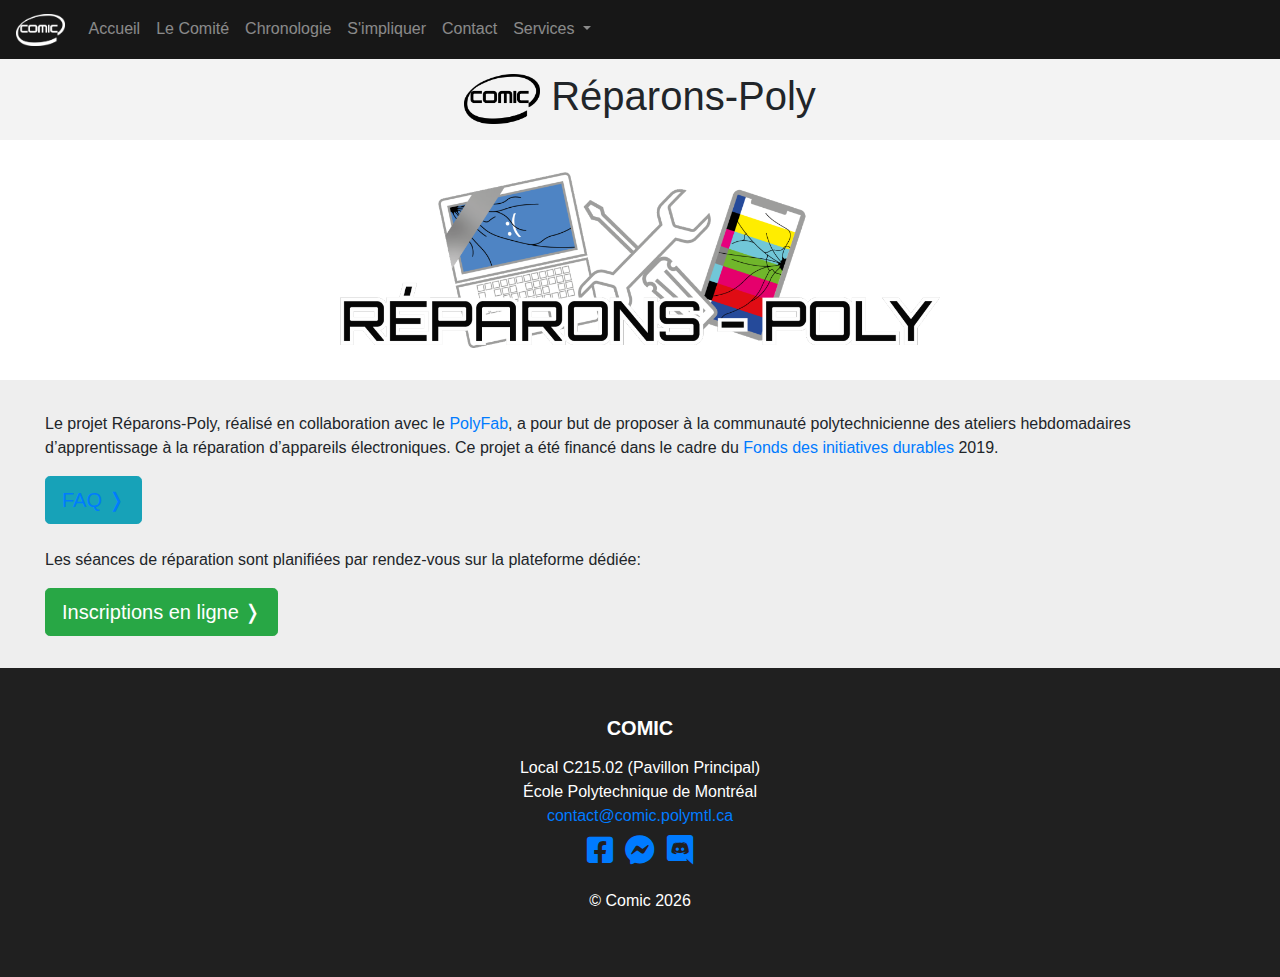
<file: réparons-poly.html>
<!-- BuildQuest -->
<!-- Date de création: 11 juin 2020 -->
<!-- Auteur: Rétro -->

<!DOCTYPE html>
<html lang="fr">

<head>

  <meta charset="utf-8">
  <meta name="viewport" content="width=device-width, initial-scale=1, shrink-to-fit=no">
  <meta name="description" content="Comité de Micro-informatique de Polytechnique Montréal">
  <meta name="author" content="Comic">

  <title>Réparons-Poly | Comic</title>

  <!-- Bootstrap core CSS -->
  <link href="vendor/bootstrap/css/bootstrap.min.css" rel="stylesheet">

  <!-- Style CSS du gabarit -->
  <link href="css/business-frontpage.css" rel="stylesheet">

  <!-- Style CSS du gabarit -->
  <link href="css/comic.css" rel="stylesheet">

  <!-- Icône -->
  <link rel="icon" type="image/png" sizes="96x96" href="ressources/icone-96x96.png">
  <link rel="manifest" href="ressources/manifest.json">
  <meta name="theme-color" content="#ffffff">

  <!-- Icônes des événements -->
  <link href="fontawesome-5.13.0/css/all.css" rel="stylesheet">

</head>

<body>

  <!-- Navigation -->
  <nav class="navbar navbar-expand-sm navbar-dark fixed-top">
    <div class="container nav-container">
      <a class="navbar-brand" href="index.html">
        <img src="ressources/logo_comic_blanc.png" alt="Logo" id="logoNavbar">
      </a>
      <button class="navbar-toggler" type="button" data-toggle="collapse" data-target="#navbarResponsive" aria-controls="navbarResponsive" aria-expanded="false" aria-label="Toggle navigation">
        <span class="navbar-toggler-icon"></span>
      </button>
      <div class="collapse navbar-collapse" id="navbarResponsive">
        <ul class="navbar-nav">

          <li class="nav-item"><a class="nav-link text-nowrap" href="index.html">Accueil<span class="sr-only">(current)</span></a></li>
          <li class="nav-item"><a class="nav-link text-nowrap" href="le-comité.html">Le Comité</a></li>
          <li class="nav-item"><a class="nav-link text-nowrap" href="chronologie.html">Chronologie</a></li>
          <li class="nav-item"><a class="nav-link text-nowrap" href="s-impliquer.html">S'impliquer</a></li>
          <li class="nav-item"><a class="nav-link text-nowrap" href="contact.html">Contact</a></li>

          <li class="nav-item dropdown">
            <a class="nav-link dropdown-toggle" href="#" id="navbarDropdown" role="button" data-toggle="dropdown" aria-haspopup="true" aria-expanded="false">
              Services
            </a>
            <div class="dropdown-menu" aria-labelledby="navbarDropdown">
              <a class="dropdown-item" href="polybash.html"><i class="fa fa-trophy icone-evenement"></i> Polybash</a>
              <a class="dropdown-item" href="saltcup.html"><img id="icone-saltcup" class="icone-evenement" src="ressources/saliere-noire.svg" alt=""> Saltcup</a>
              <a class="dropdown-item" href="buildquest.html"><i class="fa fa-hammer icone-evenement"></i> BuildQuest</a>
              <a class="dropdown-item" href="réparons-poly.html"><i class="fa fa-wrench icone-evenement"></i> Réparons-Poly</a>
            </div>
          </li>

        </ul>
      </div>
    </div>
  </nav>

  <!-- En-tête de page -->
  <header id="en-tête-page">
    <h1 class="section-heading text-center">
      <img src="ressources/logo_comic.png" alt="Logo Comic">
      Réparons-Poly
    </h1>
  </header>

  <!-- Contenu -->
  <section class="section-impaire">
    <div class="container-fluid text-center">
      <div class="row justify-content-center">
        <div style="max-width: 600px;" class="image-page">
            <img src="ressources/reparons-poly.png" alt="Fish">
        </div>
      </div>
    </div>
  </section>

  <section id="section-texte-gauche" class="section-paire">
    <div class="container-fluid text-left">
      <div class="row justify-content-left">
        <div class="col">
        <p>Le projet Réparons-Poly, réalisé en collaboration avec le <a class="lien-cliquable" href="https://polyfab.polymtl.ca/">PolyFab</a>, a pour but de proposer à la communauté polytechnicienne des ateliers hebdomadaires d’apprentissage à la réparation d’appareils électroniques. Ce projet a été financé dans le cadre du <a href="https://www.polymtl.ca/durable/comment-simpliquer/fonds-pour-des-initiatives-durables">Fonds des initiatives durables</a> 2019.</p>
        </div>
      </div>
      <div class="row justify-content-left">
        <div class="col">
          <button type="button" class="btn btn-lg btn-info "><a class="lien-cliquable" href="https://polyfab.polymtl.ca/reparons-poly/">FAQ ❭</a></button>
        </div>
      </div>
      <br>
      <p>Les séances de réparation sont planifiées par rendez-vous sur la plateforme dédiée:</p>
      <div class="row justify-content-left">
        <div class="col">
          <button type="button" class="btn  btn-lg btn-success"><a class="lien-cliquable" href="http://reparonspoly.polyfab.polymtl.ca/login.php">Inscriptions en ligne ❭</a></button>
        </div>
      </div>
    </div>
  </section>

  <!-- Bas-de-page -->
  <footer class="py-5">
    <div class="container text-center">
      <h5><b><p>COMIC</p></b></h5>
      <p>Local C215.02 (Pavillon Principal)
        <br>École Polytechnique de Montréal
        <br><a class="lien-cliquable" href="mailto:contact@comic.polymtl.ca">contact@comic.polymtl.ca</a>
        <br><a class="réseau-social" href="https://www.facebook.com/lecomicpolymtl/"><i class="fab fa-facebook-square"></i></a>
        <a class="réseau-social" href="https://m.me/lecomicpolymtl"><i class="fab fa-facebook-messenger"></i></a>
        <!-- NOTE: Le lien d'invitation vers le Discord du Polybash est lié
        au compte personnel de Rétro. Créer un nouveau lien d'invitation --à date d'expiration illimitée-- quand ce sera approprié. -->
        <a class="réseau-social" href="https://discord.gg/EqHDKYK"><i class="fab fa-discord"></i></a></p>
      <p>&copy; Comic <script>document.write( new Date().getFullYear() );</script></p>
    </div>
    <!-- /.container -->
  </footer>

  <!-- Bootstrap core JavaScript -->
  <script src="vendor/jquery/jquery.min.js"></script>
  <script src="vendor/bootstrap/js/bootstrap.bundle.min.js"></script>

</body>

</html>
</file>
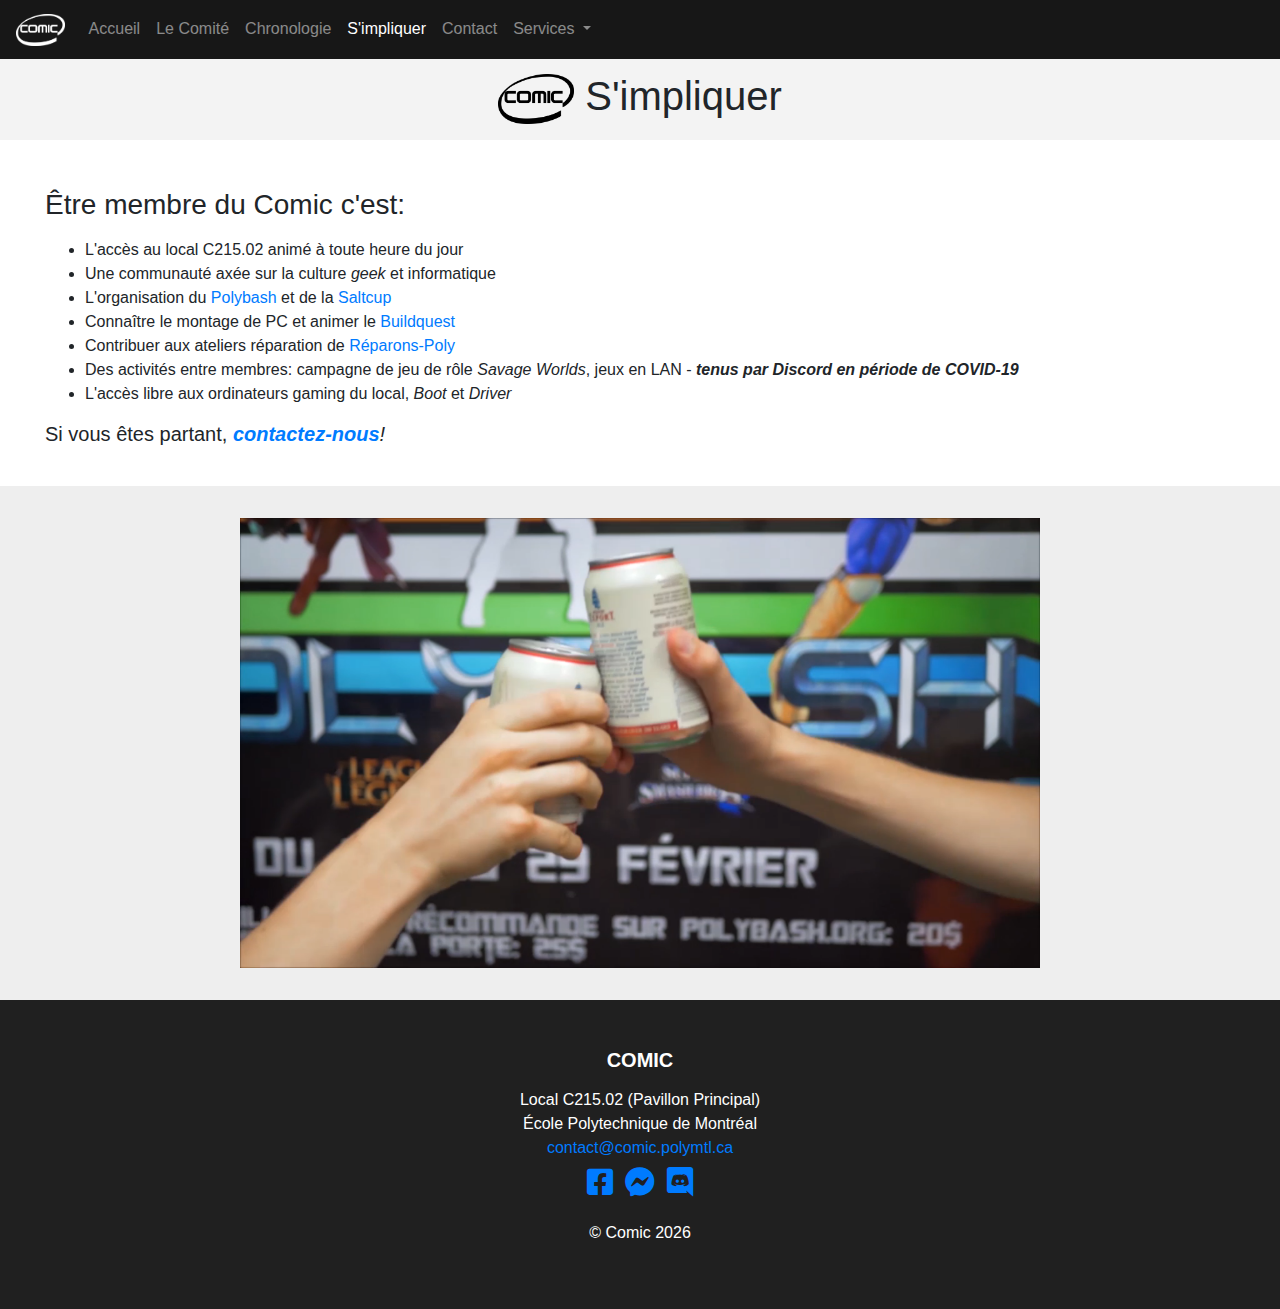
<file: s-impliquer.html>
<!-- Message de recrutement -->
<!-- Date de création: 10 juin 2020 -->
<!-- Auteur: Rétro -->

<!DOCTYPE html>
<html lang="fr">

<head>

  <meta charset="utf-8">
  <meta name="viewport" content="width=device-width, initial-scale=1, shrink-to-fit=no">
  <meta name="description" content="Comité de Micro-informatique de Polytechnique Montréal">
  <meta name="author" content="Comic">

  <title>S'impliquer | Comic</title>

  <!-- Bootstrap core CSS -->
  <link href="vendor/bootstrap/css/bootstrap.min.css" rel="stylesheet">

  <!-- Style CSS du gabarit -->
  <link href="css/business-frontpage.css" rel="stylesheet">

  <!-- Style CSS du gabarit -->
  <link href="css/comic.css" rel="stylesheet">

  <!-- Icône -->
  <link rel="icon" type="image/png" sizes="96x96" href="ressources/icone-96x96.png">
  <link rel="manifest" href="ressources/manifest.json">
  <meta name="theme-color" content="#ffffff">

  <!-- Icônes des événements -->
  <link href="fontawesome-5.13.0/css/all.css" rel="stylesheet">

</head>

<body>

  <!-- Navigation -->
  <nav class="navbar navbar-expand-sm navbar-dark fixed-top">
    <div class="container nav-container">
      <a class="navbar-brand" href="index.html">
        <img src="ressources/logo_comic_blanc.png" alt="Logo" id="logoNavbar">
      </a>
      <button class="navbar-toggler" type="button" data-toggle="collapse" data-target="#navbarResponsive" aria-controls="navbarResponsive" aria-expanded="false" aria-label="Toggle navigation">
        <span class="navbar-toggler-icon"></span>
      </button>
      <div class="collapse navbar-collapse" id="navbarResponsive">
        <ul class="navbar-nav">

          <li class="nav-item"><a class="nav-link text-nowrap" href="index.html">Accueil<span class="sr-only">(current)</span></a></li>
          <li class="nav-item"><a class="nav-link text-nowrap" href="le-comité.html">Le Comité</a></li>
          <li class="nav-item"><a class="nav-link text-nowrap" href="chronologie.html">Chronologie</a></li>
          <li class="nav-item active"><a class="nav-link text-nowrap" href="s-impliquer.html">S'impliquer</a></li>
          <li class="nav-item"><a class="nav-link text-nowrap" href="contact.html">Contact</a></li>

          <li class="nav-item dropdown">
            <a class="nav-link dropdown-toggle" href="#" id="navbarDropdown" role="button" data-toggle="dropdown" aria-haspopup="true" aria-expanded="false">
              Services
            </a>
            <div class="dropdown-menu" aria-labelledby="navbarDropdown">
              <a class="dropdown-item" href="polybash.html"><i class="fa fa-trophy icone-evenement"></i> Polybash</a>
              <a class="dropdown-item" href="saltcup.html"><img id="icone-saltcup" class="icone-evenement" src="ressources/saliere-noire.svg" alt=""> Saltcup</a>
              <a class="dropdown-item" href="buildquest.html"><i class="fa fa-hammer icone-evenement"></i> BuildQuest</a>
              <a class="dropdown-item" href="réparons-poly.html"><i class="fa fa-wrench icone-evenement"></i> Réparons-Poly</a>
            </div>
          </li>

        </ul>
      </div>
    </div>
  </nav>

  <!-- En-tête de page -->
  <header id="en-tête-page">
    <h1 class="section-heading text-center">
      <img src="ressources/logo_comic.png" alt="Logo Comic">
      S'impliquer
    </h1>
  </header>

  <!-- Contenu -->
  <section id="section-texte-gauche" class="section-impaire">
    <div class="container-fluid text-left">
      <h3 class="section-heading">Être membre du Comic c'est:</h3>
      <div class="row justify-content-left">
        <div class="col">
          <ul>
            <li>L'accès au local C215.02 animé à toute heure du jour</li>
            <li>Une communauté axée sur la culture <i>geek</i> et informatique</li>
            <li>L'organisation du <a class="lien-cliquable" href="polybash.html">Polybash</a> et de la <a class="lien-cliquable" href="saltcup.html">Saltcup</a></li>
            <li>Connaître le montage de PC et animer le <a class="lien-cliquable" href="buildquest.html">Buildquest</a></li>
            <li>Contribuer aux ateliers réparation de <a class="lien-cliquable" href="réparons-poly.html">Réparons-Poly</a></li>
            <li>Des activités entre membres: campagne de jeu de rôle <i>Savage Worlds</i>, jeux en LAN - <b><i>tenus par Discord en période de COVID-19</i></b></li>
            <li>L'accès libre aux ordinateurs gaming du local, <i>Boot</i> et <i>Driver</i></li>
            <!-- <li>Le <i>Fridge</i>, le frigo à boissons le plus vénérable de Polytechnique</li> -->
          </ul>
          <h5>Si vous êtes partant, <a class="lien-cliquable" href="contact.html"><i><b>contactez-nous</b></i></a><i>!</i></h5>
        </div>
      </div>
    </div>
  </section>

  <section class="section-paire">
    <div class="container-fluid text-center">
      <div class="row justify-content-center">
        <div class="image-page" style="max-width: 800px">
          <img width="100%" src="ressources/biere-local.png" alt="Remettez-nous les droits à la bière dans les comités!">
        </div>
      </div>
    </div>
  </section>

  <!-- Bas-de-page -->
  <footer class="py-5">
    <div class="container text-center">
      <h5><b><p>COMIC</p></b></h5>
      <p>Local C215.02 (Pavillon Principal)
        <br>École Polytechnique de Montréal
        <br><a class="lien-cliquable" href="mailto:contact@comic.polymtl.ca">contact@comic.polymtl.ca</a>
        <br><a class="réseau-social" href="https://www.facebook.com/lecomicpolymtl/"><i class="fab fa-facebook-square"></i></a>
        <a class="réseau-social" href="https://m.me/lecomicpolymtl"><i class="fab fa-facebook-messenger"></i></a>
        <!-- NOTE: Le lien d'invitation vers le Discord du Polybash est lié
        au compte personnel de Rétro. Créer un nouveau lien d'invitation --à date d'expiration illimitée-- quand ce sera approprié. -->
        <a class="réseau-social" href="https://discord.gg/EqHDKYK"><i class="fab fa-discord"></i></a></p>
      <p>&copy; Comic <script>document.write( new Date().getFullYear() );</script></p>
    </div>
    <!-- /.container -->
  </footer>

  <!-- Bootstrap core JavaScript -->
  <script src="vendor/jquery/jquery.min.js"></script>
  <script src="vendor/bootstrap/js/bootstrap.bundle.min.js"></script>

</body>

</html>
</file>
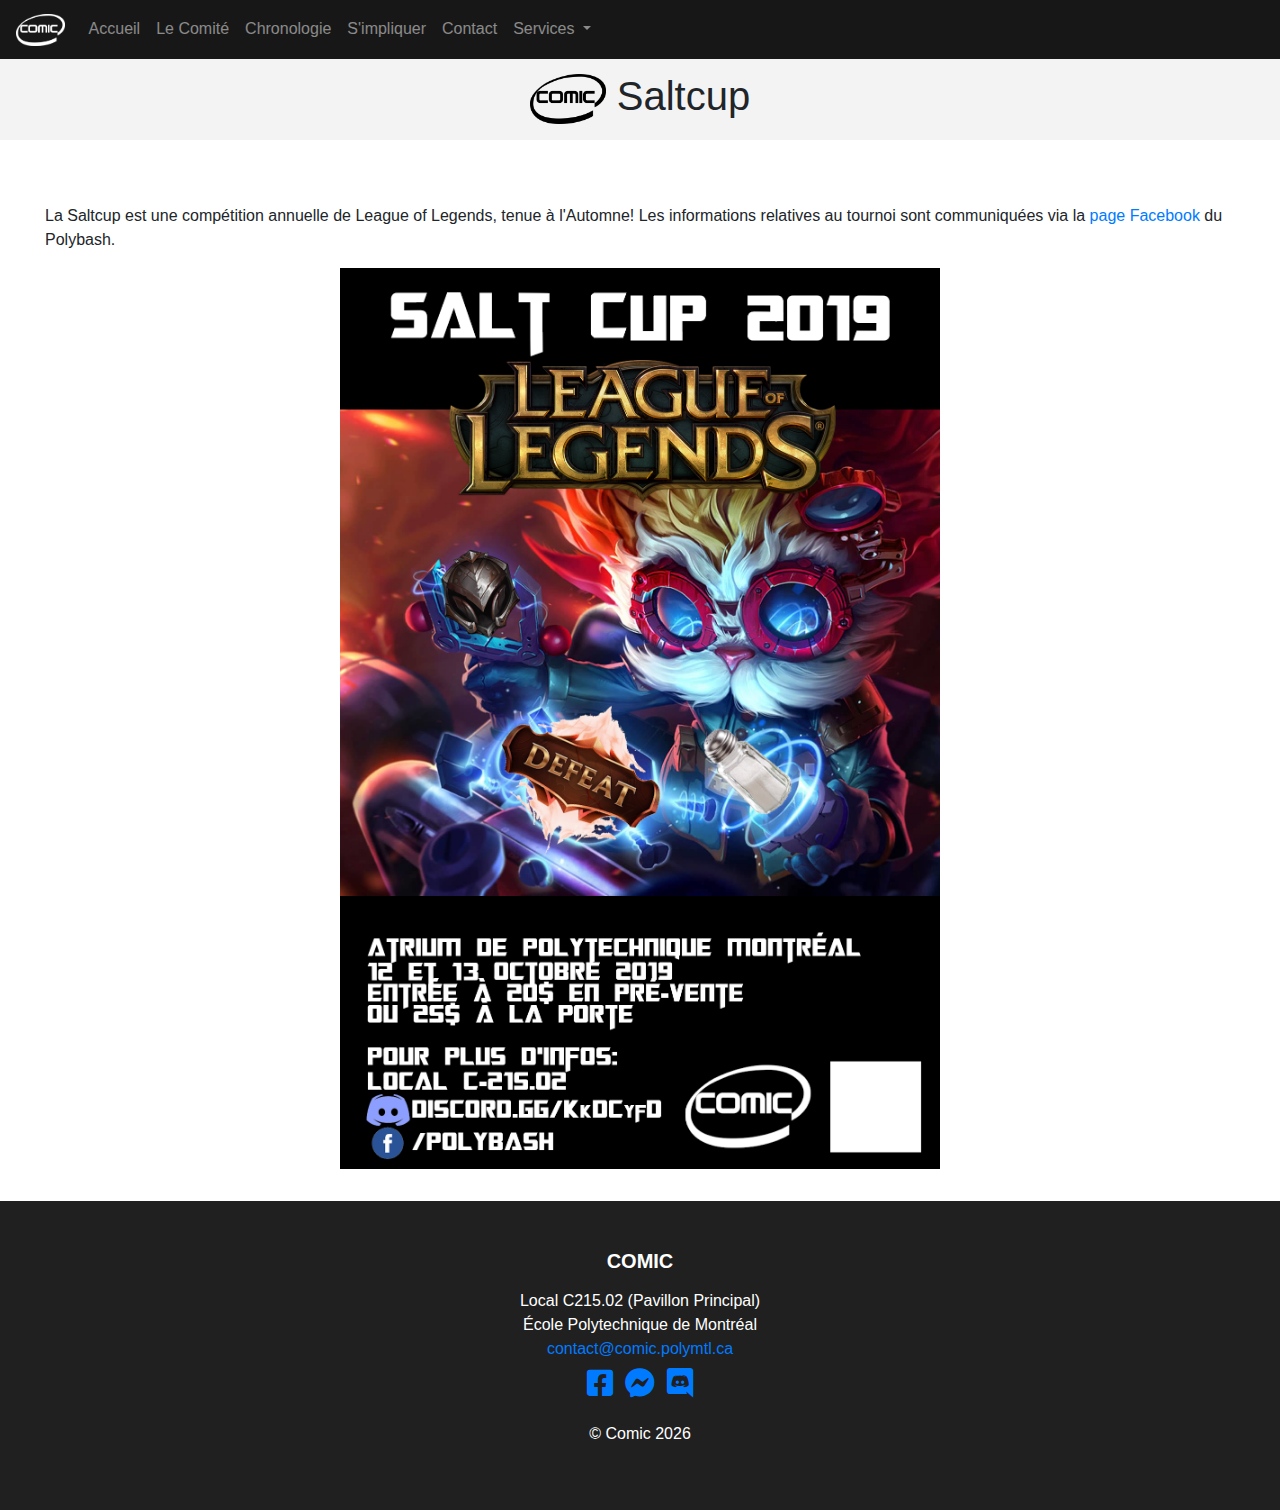
<file: saltcup.html>
<!-- Saltcup -->
<!-- Date de création: 14 juin 2020 -->
<!-- Auteur: Rétro -->

<!DOCTYPE html>
<html lang="fr">

<head>

  <meta charset="utf-8">
  <meta name="viewport" content="width=device-width, initial-scale=1, shrink-to-fit=no">
  <meta name="description" content="Comité de Micro-informatique de Polytechnique Montréal">
  <meta name="author" content="Comic">

  <title>Saltcup | Comic</title>

  <!-- Bootstrap core CSS -->
  <link href="vendor/bootstrap/css/bootstrap.min.css" rel="stylesheet">

  <!-- Style CSS du gabarit -->
  <link href="css/business-frontpage.css" rel="stylesheet">

  <!-- Style CSS du gabarit -->
  <link href="css/comic.css" rel="stylesheet">

  <!-- Icône -->
  <link rel="icon" type="image/png" sizes="96x96" href="ressources/icone-96x96.png">
  <link rel="manifest" href="ressources/manifest.json">
  <meta name="theme-color" content="#ffffff">

  <!-- Icônes des événements -->
  <link href="fontawesome-5.13.0/css/all.css" rel="stylesheet">

</head>

<body>

  <!-- Navigation -->
  <nav class="navbar navbar-expand-sm navbar-dark fixed-top">
    <div class="container nav-container">
      <a class="navbar-brand" href="index.html">
        <img src="ressources/logo_comic_blanc.png" alt="Logo" id="logoNavbar">
      </a>
      <button class="navbar-toggler" type="button" data-toggle="collapse" data-target="#navbarResponsive" aria-controls="navbarResponsive" aria-expanded="false" aria-label="Toggle navigation">
        <span class="navbar-toggler-icon"></span>
      </button>
      <div class="collapse navbar-collapse" id="navbarResponsive">
        <ul class="navbar-nav">

          <li class="nav-item"><a class="nav-link text-nowrap" href="index.html">Accueil<span class="sr-only">(current)</span></a></li>
          <li class="nav-item"><a class="nav-link text-nowrap" href="le-comité.html">Le Comité</a></li>
          <li class="nav-item"><a class="nav-link text-nowrap" href="chronologie.html">Chronologie</a></li>
          <li class="nav-item"><a class="nav-link text-nowrap" href="s-impliquer.html">S'impliquer</a></li>
          <li class="nav-item"><a class="nav-link text-nowrap" href="contact.html">Contact</a></li>

          <li class="nav-item dropdown">
            <a class="nav-link dropdown-toggle" href="#" id="navbarDropdown" role="button" data-toggle="dropdown" aria-haspopup="true" aria-expanded="false">
              Services
            </a>
            <div class="dropdown-menu" aria-labelledby="navbarDropdown">
              <a class="dropdown-item" href="polybash.html"><i class="fa fa-trophy icone-evenement"></i> Polybash</a>
              <a class="dropdown-item" href="saltcup.html"><img id="icone-saltcup" class="icone-evenement" src="ressources/saliere-noire.svg" alt=""> Saltcup</a>
              <a class="dropdown-item" href="buildquest.html"><i class="fa fa-hammer icone-evenement"></i> BuildQuest</a>
              <a class="dropdown-item" href="réparons-poly.html"><i class="fa fa-wrench icone-evenement"></i> Réparons-Poly</a>
            </div>
          </li>

        </ul>
      </div>
    </div>
  </nav>

  <!-- En-tête de page -->
  <header id="en-tête-page">
    <h1 class="section-heading text-center">
      <img src="ressources/logo_comic.png" alt="Logo Comic">
      Saltcup
    </h1>
  </header>

  <!-- Contenu -->
  <section id="section-texte-gauche" class="section-impaire">
    <div class="container-fluid text-left">
      <h3 class="section-heading"></h3>
      <div class="row justify-content-left">
        <div class="col">
          <p>La Saltcup est une compétition annuelle de League of Legends, tenue à l'Automne! Les informations relatives au tournoi sont communiquées via la <a class="lien-cliquable" href="https://www.facebook.com/PolyBash/">page Facebook</a> du Polybash.</p>
        </div>
      </div>
      <div class="row justify-content-center">
        <div id="fish">
            <img src="ressources/saltcup_2019_affiche_petite.png" alt="Affiche de la Saltcup 2019">
        </div>
      </div>
    </div>
  </section>

  <!-- Bas-de-page -->
  <footer class="py-5">
    <div class="container text-center">
      <h5><b><p>COMIC</p></b></h5>
      <p>Local C215.02 (Pavillon Principal)
        <br>École Polytechnique de Montréal
        <br><a class="lien-cliquable" href="mailto:contact@comic.polymtl.ca">contact@comic.polymtl.ca</a>
        <br><a class="réseau-social" href="https://www.facebook.com/lecomicpolymtl/"><i class="fab fa-facebook-square"></i></a>
        <a class="réseau-social" href="https://m.me/lecomicpolymtl"><i class="fab fa-facebook-messenger"></i></a>
        <!-- NOTE: Le lien d'invitation vers le Discord du Polybash est lié
        au compte personnel de Rétro. Créer un nouveau lien d'invitation --à date d'expiration illimitée-- quand ce sera approprié. -->
        <a class="réseau-social" href="https://discord.gg/EqHDKYK"><i class="fab fa-discord"></i></a></p>
      <p>&copy; Comic <script>document.write( new Date().getFullYear() );</script></p>
    </div>
    <!-- /.container -->
  </footer>

  <!-- Bootstrap core JavaScript -->
  <script src="vendor/jquery/jquery.min.js"></script>
  <script src="vendor/bootstrap/js/bootstrap.bundle.min.js"></script>

</body>

</html>
</file>
<file: css/comic.css>
/*
* Style du site du Comic
* Date de création: 5 juin 2020
* Auteur: Rétro
*/

/* Navbar */
#logoNavbar {
    height: 32px;
    /*padding-left: 1rem;*/
}

.nav-container {
    margin-left: 0px;
    padding-left: 0;
}

.navbar {
    background-color: #171717;
}

/* Menu déroulant */
.dropdown-item {
    text-align: left;
    align-content: left;
}

.dropdown-item:active {
    background-color: gray;
}

.icone-evenement {
    width: 18px;
    height: 16px;
}

/* En-tête de page */
#en-tête-page {
    background-color: #F3F3F3;
}

#en-tête-page img {
    height: 50px;
}

/* Sections */
section {
    font-family: "Arial";
    padding-top:    2rem; /* Peut rétrécir cet espace si ça plus le
                             padding du section-heading crée trop d'espace
                             vide au haut des section */
    padding-bottom: 2rem;
    padding-left:   30px;
    padding-right:  30px;
}

.section-paire {
    background-color: #eeeeee;
}

.section-impaire {
    background-color: white;
}

.section-heading {
    margin: 0;
    padding-top:    1rem;
    padding-bottom: 1rem;
}

/* Sections vidéos */
.section-vidéo .container-fluid {
    padding: 0;
}

.section-vidéo .row {
    padding-top:    2rem;
    padding-bottom: 2rem;
    padding-left:   2rem;
    padding-right:  2rem;

    margin:     auto;
}

.section-vidéo video {
    width: 100%;
    /* Sans cette ligne, ça plante sur Safari 13.1.1
    source: https://stackoverflow.com/questions/16079275/
    html5-video-dimensions-in-safari-ios
    [Réponse de Joel Karunungan] */
    height: 100%;
}

.légende {
    font-style: italic;
    margin: 5px;
}

/* Grilles de portraits */
.section-portraits {
    padding-left:  -20px;
    padding-right: -20px;
}

.portrait {
    width:  150px;
    /* TODO: arrondir les coins */
}

.card {
    margin: 10px;
    max-width: 700px;
    /* Ça devrait être assez large pour faire rentrer
    n'importe quel couple "Pseudo | MonRôle" */
    width: 450px; */
}

.card .portrait {
    margin: 10px;
}

.card .portrait img {
    width:  150px;
    height: 150px;
    border-radius: 50%; /* photos dans un cercle */
    object-fit: cover;
}

.card .card-body {
    padding-top:    10px;
    padding-bottom: 10px;
    padding-left:   10px;
    padding-right:  10px;
}

.card-title .pseudo {
    font-weight: bold;
}

.card-title .rôle {
    color: grey;
}

/* Encadrés */
.boite {
    padding: 10px;
}

.encadré {
    border:         1px #ccc solid;
    padding-top:    10%;
    padding-bottom: 10%;
    padding-left:   10%;
    padding-right:  10%;
    height:         100%;
    align-content:  center;
}

.encadré:hover {
    background-color: lightgrey;
}

.encadré a {
    color: black;
    text-decoration: none;
}

.encadré div {
    padding-left:   10px;
    padding-right:  10px;
}

.encadré img {
    height:         100px;
    width:          100%;
    padding-bottom: 1rem;
    object-fit: contain;
}

/* Images standard placées dans une page */
.image-page {
    max-width: 700px;
}

.image-page img {
    width: 100%;
}

/* Bas-de-page */
footer {
    background-color: #202020;
}
footer p {
    color: white;
}

a.lien-cliquable {
    text-decoration: none;
}

.réseau-social {
    font-size:      30px;
    padding-left:   3px;
    padding-right:  3px;
}

/* Insérer ci-dessous le CSS spécifique à une page */

/* Spécifique à index.html (Accueil) */
.image-fond {
    width: 100%;
}

#a-propos {
    padding-top:    2rem;
    padding-bottom: 2rem;
}

#services .section-heading {
    padding-top:    2rem;
    padding-bottom: 2rem;
}

#icone-saltcup {
    transform: rotateX(180deg) rotateY(180deg);
    display: inline-block;
    vertical-align: middle;
    height: 100%;
}

#logo-polybash {
    /* Aligne le texte du logo au texte du logo saltcup
    qui dépasse un peu en-dessous */
    padding-bottom: 30px;
}

#logo-buildquest {
    /* Aligne le texte du logo au texte du logo saltcup
    qui dépasse un peu en-dessous */
    padding-bottom: 30px;
}

#logo-reparons-poly {
    /* Aligne le texte du logo au texte du logo saltcup
    qui dépasse un peu en-dessous */
    padding-bottom: 30px;
}

/* Spécifique à gabarit.html */
#fish {
    max-width: 600px;
}

#fish img {
    width: 100%;
}

#exemple-carrousel {
    max-width: 700px;
}

#exemple-arbre-tournoi {
    max-width: 700px;
}

/* Spécifique à contact.html */
#contact .section-heading {
    font-size: 2rem;
}

#contact .fa,.fab {
    width: 30px;
}

#contact #widget-discord {
    max-width: 450px;
}

/* Spécifique à réparons-poly.html */
.btn-success a {
    color: white;
}
</file>
<file: css/business-frontpage.css>
/*!
 * Start Bootstrap - Busines Frontpage (https://startbootstrap.com/template-overviews/business-frontpage)
 * Copyright 2013-2019 Start Bootstrap
 * Licensed under MIT (https://github.com/BlackrockDigital/startbootstrap-business-frontpage/blob/master/LICENSE)
 */
body {
  padding-top: 56px;
}
</file>
